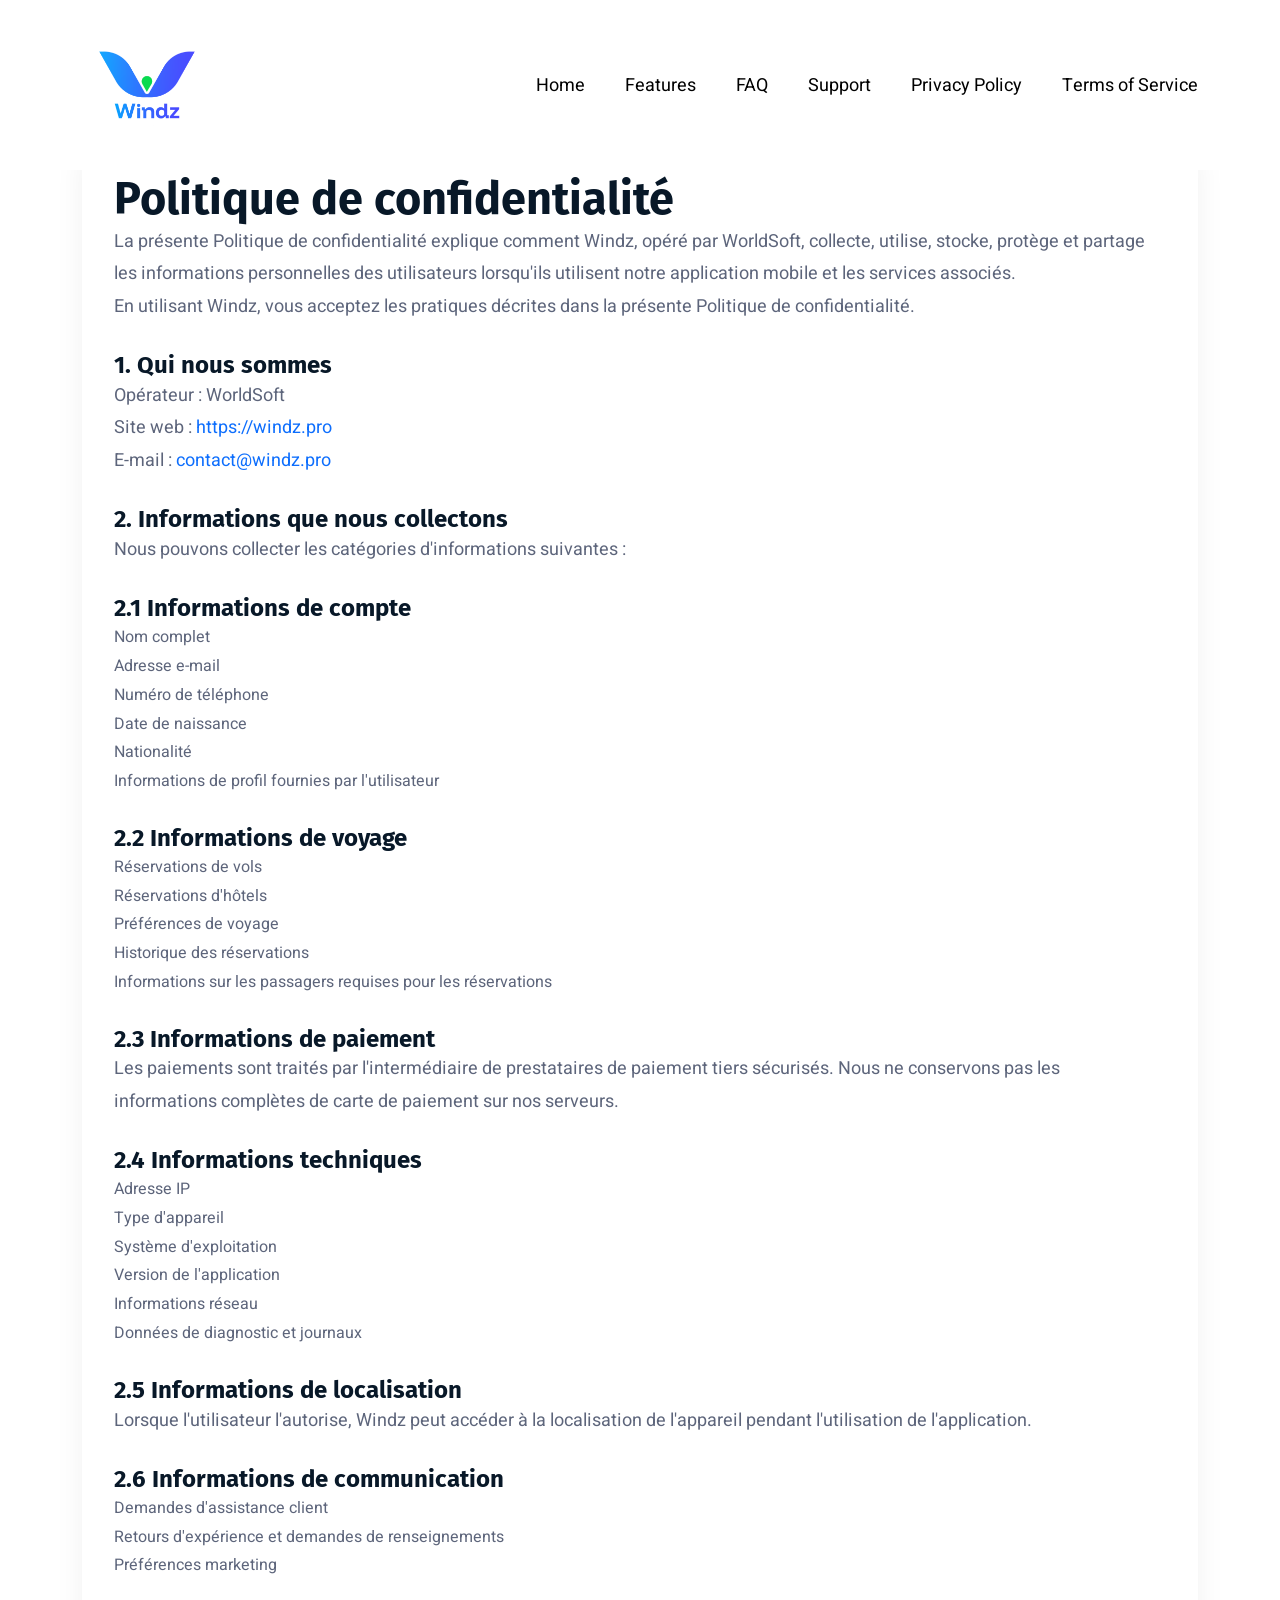
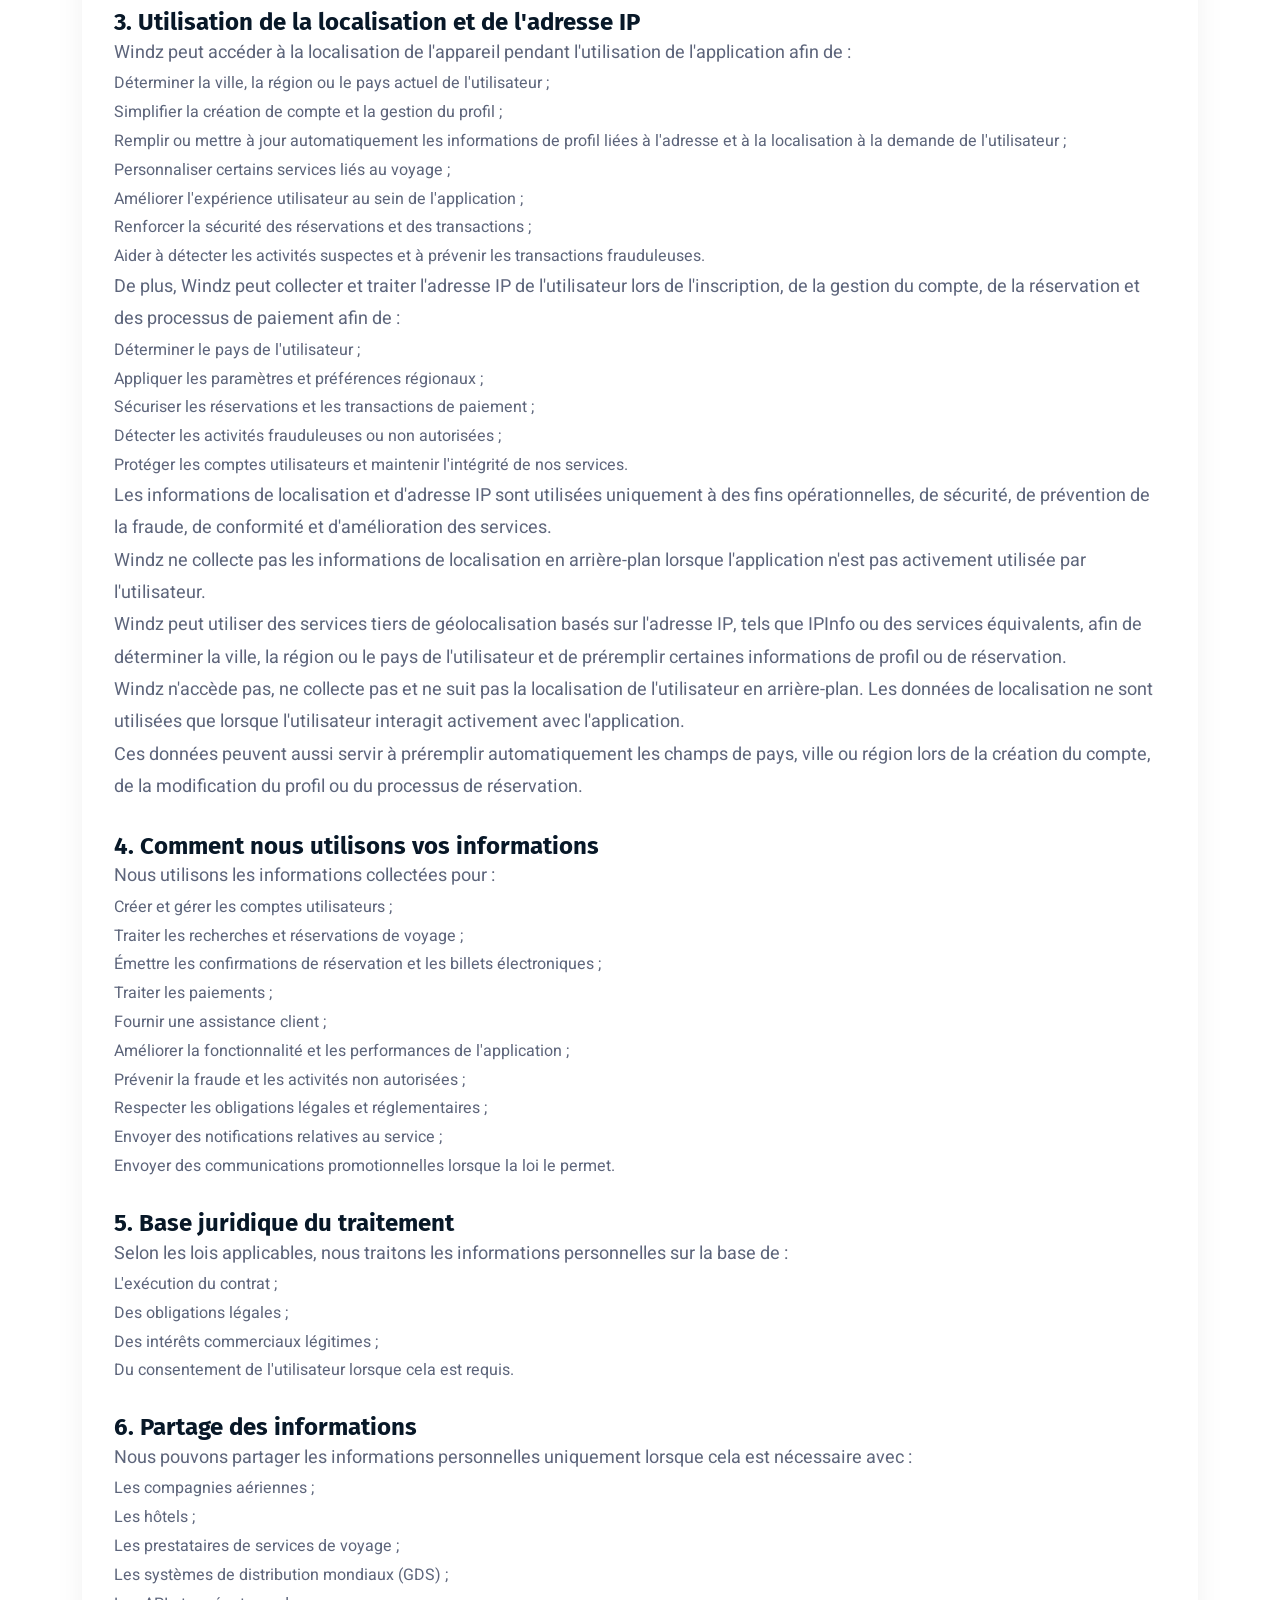
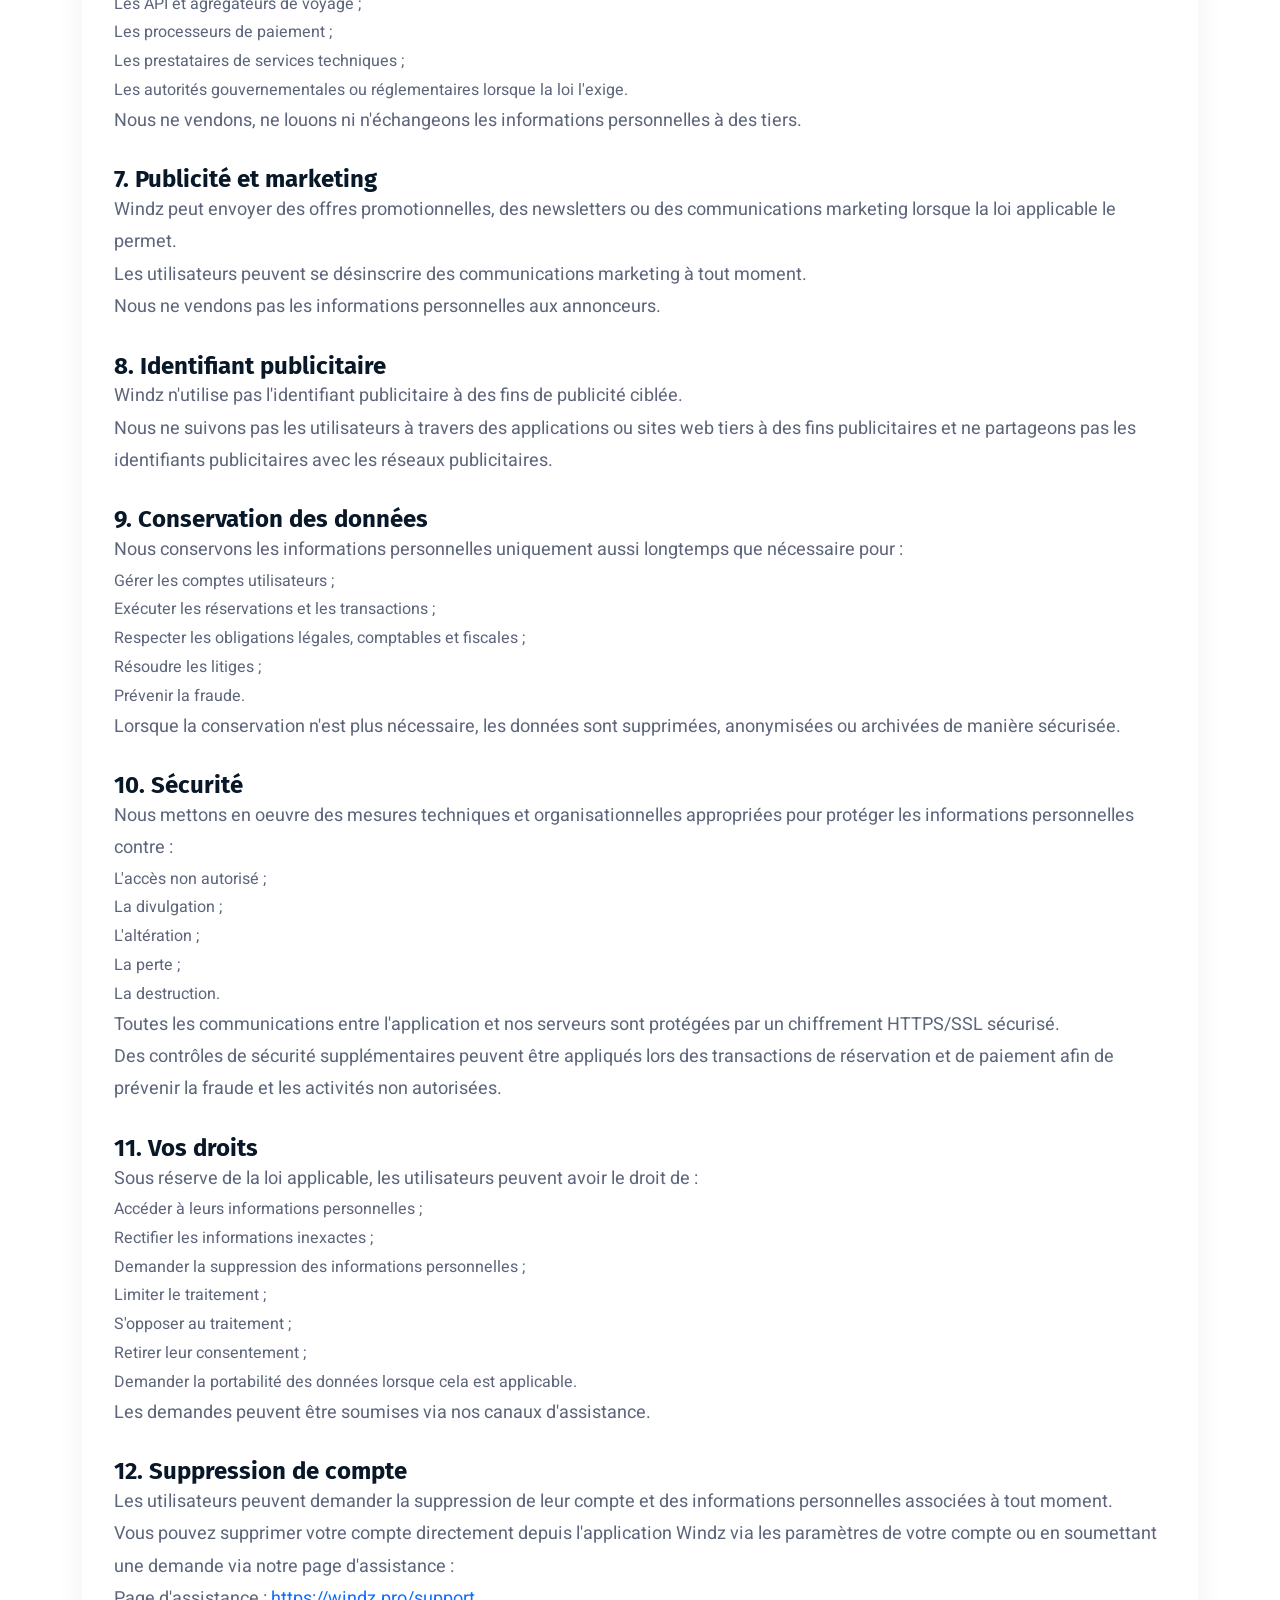
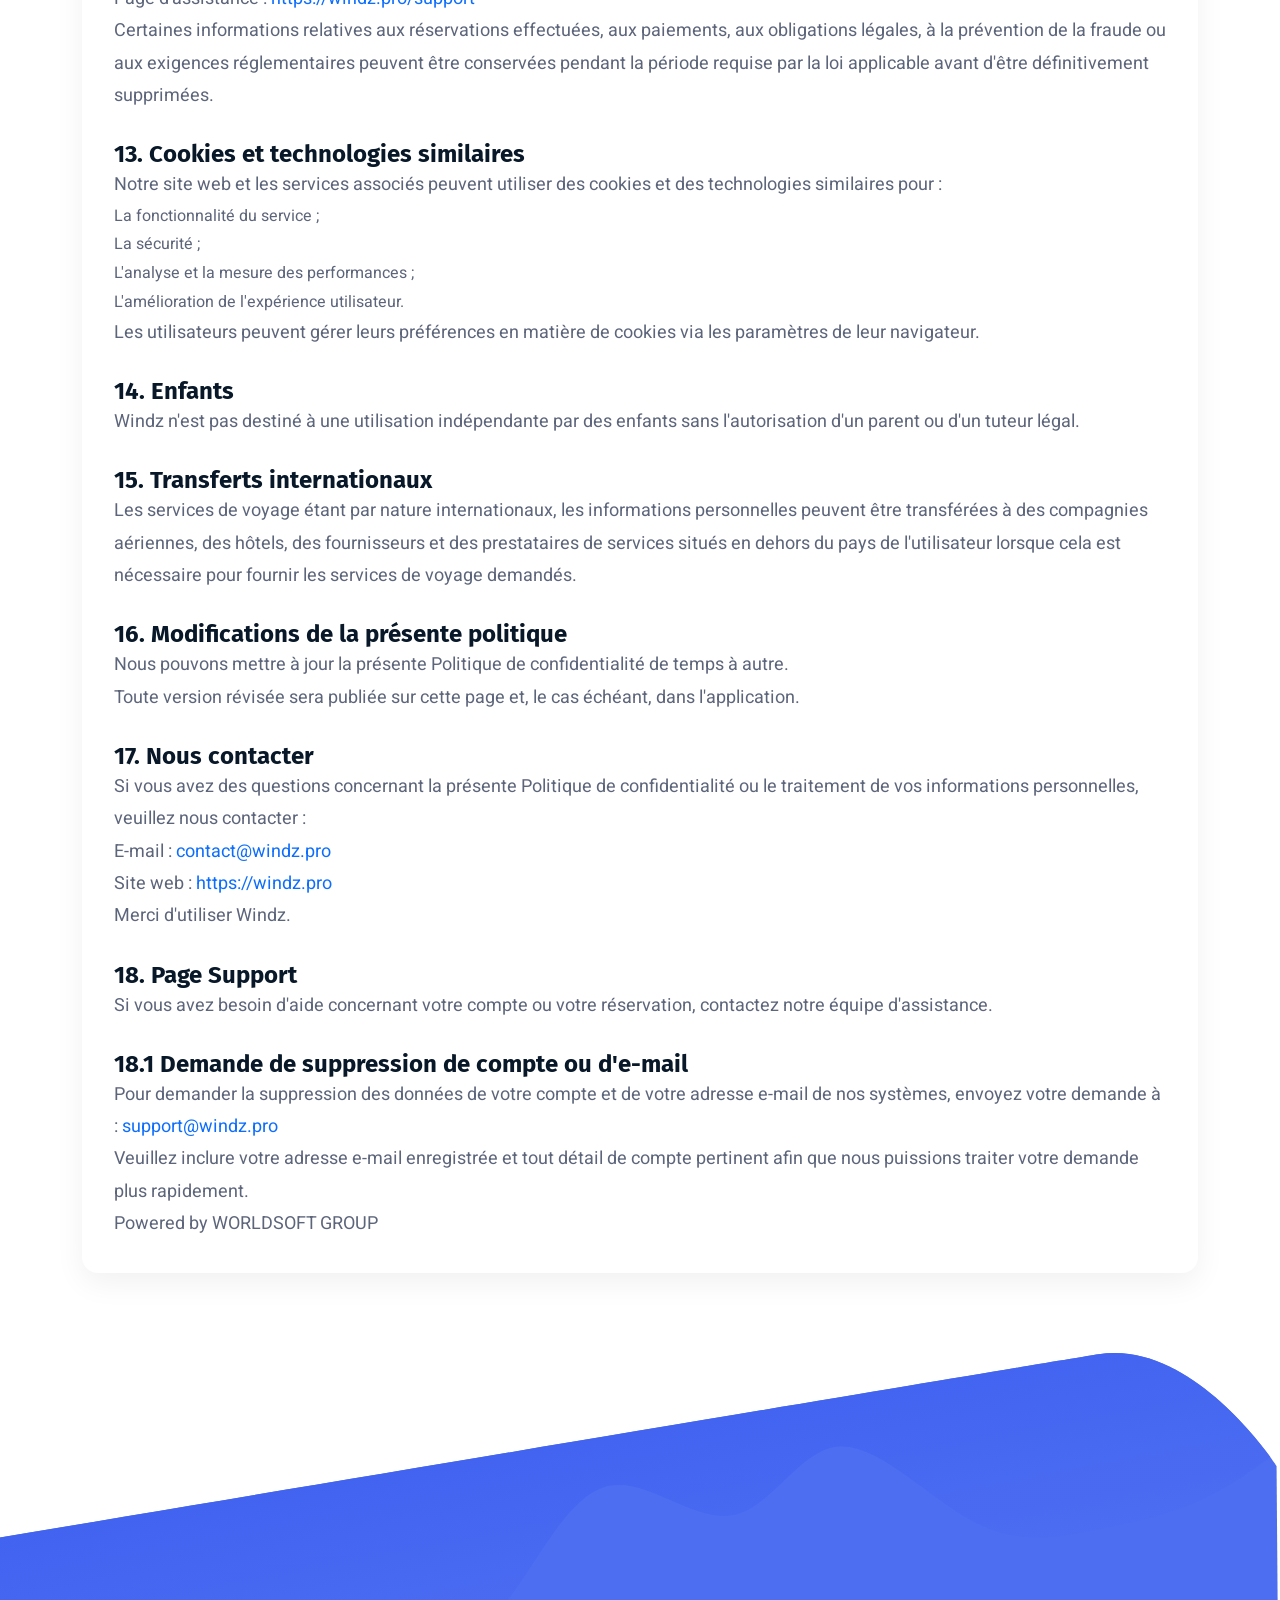
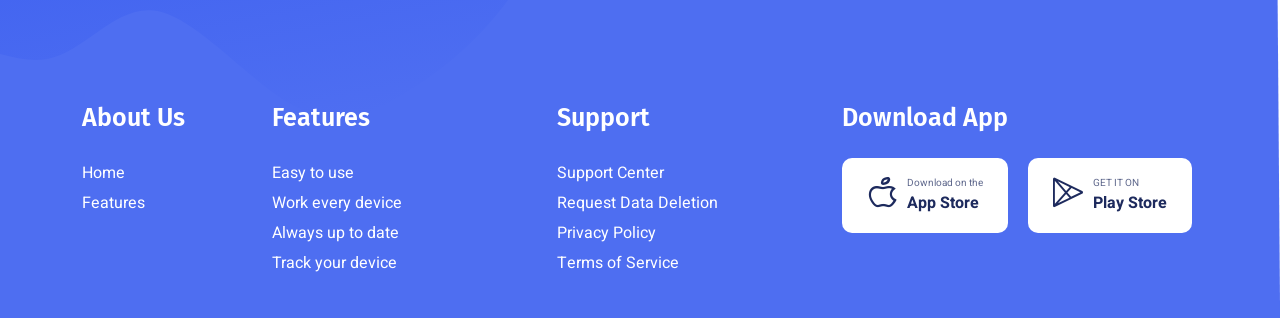
<file: privacy-policy.html>
﻿<!DOCTYPE html>
<html class="no-js" lang="en">
<head>
    <meta charset="utf-8" />
    <meta http-equiv="x-ua-compatible" content="ie=edge" />
    <title>Windz | Politique de confidentialité</title>
    <meta name="description" content="Politique de confidentialité Windz" />
    <meta name="viewport" content="width=device-width, initial-scale=1" />
    <link rel="shortcut icon" type="image/x-icon"
        href="assets/img/favicon.svg" />
    <link rel="stylesheet" href="assets/css/bootstrap-5.0.0-beta2.min.css" />
    <link rel="stylesheet" href="assets/css/LineIcons.2.0.css" />
    <link rel="stylesheet" href="assets/css/tiny-slider.css" />
    <link rel="stylesheet" href="assets/css/animate.css" />
    <link rel="stylesheet" href="assets/css/main.css" />
    <style>
        .policy-section {
            padding: 140px 0 80px;
        }
        .policy-card {
            background: #fff;
            border-radius: 16px;
            box-shadow: 0 10px 30px rgba(0, 0, 0, 0.06);
            padding: 32px;
        }
        .policy-card h1,
        .policy-card h2 {
            color: #081828;
        }
        .policy-card h2 {
            margin-top: 28px;
            font-size: 24px;
        }
        .policy-card p,
        .policy-card li {
            color: #5d657b;
            line-height: 1.8;
        }
    </style>
</head>
<body>
    <header class="header">
        <div class="navbar-area">
            <div class="container">
                <div class="row align-items-center">
                    <div class="col-lg-12">
                        <nav class="navbar navbar-expand-lg">
                            <a class="navbar-brand" href="index.html">
                                <img src="assets/img/logo.png" alt="Logo" />
                            </a>
                            <button class="navbar-toggler" type="button"
                                data-bs-toggle="collapse"
                                data-bs-target="#navbarSupportedContent"
                                aria-controls="navbarSupportedContent"
                                aria-expanded="false"
                                aria-label="Toggle navigation">
                                <span class="toggler-icon"></span>
                                <span class="toggler-icon"></span>
                                <span class="toggler-icon"></span>
                            </button>
                            <div class="collapse navbar-collapse sub-menu-bar"
                                id="navbarSupportedContent">
                                <ul id="nav" class="navbar-nav ms-auto">
                                    <li class="nav-item"><a
                                            href="index.html#home">Home</a></li>
                                    <li class="nav-item"><a
                                            href="index.html#feature">Features</a>
                                    </li>
                                    <li class="nav-item"><a
                                            href="index.html#faq">FAQ</a></li>
                                    <li class="nav-item"><a
                                            href="support.html">Support</a></li>
                                    <li class="nav-item"><a
                                            href="privacy-policy.html">Privacy
                                            Policy</a></li>
                                    <li class="nav-item"><a
                                            href="terms-and-condition.html">Terms
                                            of Service</a></li>
                                </ul>
                            </div>
                        </nav>
                    </div>
                </div>
            </div>
        </div>
    </header>
    <section class="policy-section">
        <div class="container">
            <div class="policy-card">
                <h1>Politique de confidentialité</h1>
                <p>La présente Politique de confidentialité explique comment
                    Windz, opéré par WorldSoft, collecte, utilise, stocke,
                    protège et partage les informations personnelles des
                    utilisateurs lorsqu'ils utilisent notre application mobile
                    et les services associés.</p>
                <p>En utilisant Windz, vous acceptez les pratiques décrites
                    dans la présente Politique de confidentialité.</p>

                <h2>1. Qui nous sommes</h2>
                <p>Opérateur : WorldSoft<br />Site web :
                    <a href="https://windz.pro">https://windz.pro</a><br />
                    E-mail :
                    <a href="mailto:contact@windz.pro">contact@windz.pro</a>
                </p>

                <h2>2. Informations que nous collectons</h2>
                <p>Nous pouvons collecter les catégories d'informations
                    suivantes :</p>

                <h2>2.1 Informations de compte</h2>
                <ul>
                    <li>Nom complet</li>
                    <li>Adresse e-mail</li>
                    <li>Numéro de téléphone</li>
                    <li>Date de naissance</li>
                    <li>Nationalité</li>
                    <li>Informations de profil fournies par l'utilisateur</li>
                </ul>

                <h2>2.2 Informations de voyage</h2>
                <ul>
                    <li>Réservations de vols</li>
                    <li>Réservations d'hôtels</li>
                    <li>Préférences de voyage</li>
                    <li>Historique des réservations</li>
                    <li>Informations sur les passagers requises pour les
                        réservations</li>
                </ul>

                <h2>2.3 Informations de paiement</h2>
                <p>Les paiements sont traités par l'intermédiaire de
                    prestataires de paiement tiers sécurisés. Nous ne conservons
                    pas les informations complètes de carte de paiement sur nos
                    serveurs.</p>

                <h2>2.4 Informations techniques</h2>
                <ul>
                    <li>Adresse IP</li>
                    <li>Type d'appareil</li>
                    <li>Système d'exploitation</li>
                    <li>Version de l'application</li>
                    <li>Informations réseau</li>
                    <li>Données de diagnostic et journaux</li>
                </ul>

                <h2>2.5 Informations de localisation</h2>
                <p>Lorsque l'utilisateur l'autorise, Windz peut accéder à la
                    localisation de l'appareil pendant l'utilisation de
                    l'application.</p>

                <h2>2.6 Informations de communication</h2>
                <ul>
                    <li>Demandes d'assistance client</li>
                    <li>Retours d'expérience et demandes de renseignements</li>
                    <li>Préférences marketing</li>
                </ul>

                <h2>3. Utilisation de la localisation et de l'adresse IP</h2>
                <p>Windz peut accéder à la localisation de l'appareil pendant
                    l'utilisation de l'application afin de :</p>
                <ul>
                    <li>Déterminer la ville, la région ou le pays actuel de
                        l'utilisateur ;</li>
                    <li>Simplifier la création de compte et la gestion du
                        profil ;</li>
                    <li>Remplir ou mettre à jour automatiquement les
                        informations de profil liées à l'adresse et à la
                        localisation à la demande de l'utilisateur ;</li>
                    <li>Personnaliser certains services liés au voyage ;</li>
                    <li>Améliorer l'expérience utilisateur au sein de
                        l'application ;</li>
                    <li>Renforcer la sécurité des réservations et des
                        transactions ;</li>
                    <li>Aider à détecter les activités suspectes et à prévenir
                        les transactions frauduleuses.</li>
                </ul>
                <p>De plus, Windz peut collecter et traiter l'adresse IP de
                    l'utilisateur lors de l'inscription, de la gestion du compte,
                    de la réservation et des processus de paiement afin de :</p>
                <ul>
                    <li>Déterminer le pays de l'utilisateur ;</li>
                    <li>Appliquer les paramètres et préférences régionaux ;</li>
                    <li>Sécuriser les réservations et les transactions de
                        paiement ;</li>
                    <li>Détecter les activités frauduleuses ou non autorisées ;
                    </li>
                    <li>Protéger les comptes utilisateurs et maintenir
                        l'intégrité de nos services.</li>
                </ul>
                <p>Les informations de localisation et d'adresse IP sont
                    utilisées uniquement à des fins opérationnelles, de sécurité,
                    de prévention de la fraude, de conformité et d'amélioration
                    des services.</p>
                <p>Windz ne collecte pas les informations de localisation en
                    arrière-plan lorsque l'application n'est pas activement
                    utilisée par l'utilisateur.</p>
                <p>Windz peut utiliser des services tiers de géolocalisation
                    basés sur l'adresse IP, tels que IPInfo ou des services
                    équivalents, afin de déterminer la ville, la région ou le
                    pays de l'utilisateur et de préremplir certaines
                    informations de profil ou de réservation.</p>
                <p>Windz n'accède pas, ne collecte pas et ne suit pas la
                    localisation de l'utilisateur en arrière-plan. Les données de
                    localisation ne sont utilisées que lorsque l'utilisateur
                    interagit activement avec l'application.</p>
                <p>Ces données peuvent aussi servir à préremplir automatiquement
                    les champs de pays, ville ou région lors de la création du
                    compte, de la modification du profil ou du processus de
                    réservation.</p>

                <h2>4. Comment nous utilisons vos informations</h2>
                <p>Nous utilisons les informations collectées pour :</p>
                <ul>
                    <li>Créer et gérer les comptes utilisateurs ;</li>
                    <li>Traiter les recherches et réservations de voyage ;</li>
                    <li>Émettre les confirmations de réservation et les billets
                        électroniques ;</li>
                    <li>Traiter les paiements ;</li>
                    <li>Fournir une assistance client ;</li>
                    <li>Améliorer la fonctionnalité et les performances de
                        l'application ;</li>
                    <li>Prévenir la fraude et les activités non autorisées ;
                    </li>
                    <li>Respecter les obligations légales et réglementaires ;
                    </li>
                    <li>Envoyer des notifications relatives au service ;</li>
                    <li>Envoyer des communications promotionnelles lorsque la
                        loi le permet.</li>
                </ul>

                <h2>5. Base juridique du traitement</h2>
                <p>Selon les lois applicables, nous traitons les informations
                    personnelles sur la base de :</p>
                <ul>
                    <li>L'exécution du contrat ;</li>
                    <li>Des obligations légales ;</li>
                    <li>Des intérêts commerciaux légitimes ;</li>
                    <li>Du consentement de l'utilisateur lorsque cela est
                        requis.</li>
                </ul>

                <h2>6. Partage des informations</h2>
                <p>Nous pouvons partager les informations personnelles
                    uniquement lorsque cela est nécessaire avec :</p>
                <ul>
                    <li>Les compagnies aériennes ;</li>
                    <li>Les hôtels ;</li>
                    <li>Les prestataires de services de voyage ;</li>
                    <li>Les systèmes de distribution mondiaux (GDS) ;</li>
                    <li>Les API et agrégateurs de voyage ;</li>
                    <li>Les processeurs de paiement ;</li>
                    <li>Les prestataires de services techniques ;</li>
                    <li>Les autorités gouvernementales ou réglementaires
                        lorsque la loi l'exige.</li>
                </ul>
                <p>Nous ne vendons, ne louons ni n'échangeons les informations
                    personnelles à des tiers.</p>

                <h2>7. Publicité et marketing</h2>
                <p>Windz peut envoyer des offres promotionnelles, des
                    newsletters ou des communications marketing lorsque la loi
                    applicable le permet.</p>
                <p>Les utilisateurs peuvent se désinscrire des communications
                    marketing à tout moment.</p>
                <p>Nous ne vendons pas les informations personnelles aux
                    annonceurs.</p>

                <h2>8. Identifiant publicitaire</h2>
                <p>Windz n'utilise pas l'identifiant publicitaire à des fins
                    de publicité ciblée.</p>
                <p>Nous ne suivons pas les utilisateurs à travers des
                    applications ou sites web tiers à des fins publicitaires et
                    ne partageons pas les identifiants publicitaires avec les
                    réseaux publicitaires.</p>

                <h2>9. Conservation des données</h2>
                <p>Nous conservons les informations personnelles uniquement
                    aussi longtemps que nécessaire pour :</p>
                <ul>
                    <li>Gérer les comptes utilisateurs ;</li>
                    <li>Exécuter les réservations et les transactions ;</li>
                    <li>Respecter les obligations légales, comptables et
                        fiscales ;</li>
                    <li>Résoudre les litiges ;</li>
                    <li>Prévenir la fraude.</li>
                </ul>
                <p>Lorsque la conservation n'est plus nécessaire, les données
                    sont supprimées, anonymisées ou archivées de manière
                    sécurisée.</p>

                <h2>10. Sécurité</h2>
                <p>Nous mettons en oeuvre des mesures techniques et
                    organisationnelles appropriées pour protéger les informations
                    personnelles contre :</p>
                <ul>
                    <li>L'accès non autorisé ;</li>
                    <li>La divulgation ;</li>
                    <li>L'altération ;</li>
                    <li>La perte ;</li>
                    <li>La destruction.</li>
                </ul>
                <p>Toutes les communications entre l'application et nos serveurs
                    sont protégées par un chiffrement HTTPS/SSL sécurisé.</p>
                <p>Des contrôles de sécurité supplémentaires peuvent être
                    appliqués lors des transactions de réservation et de paiement
                    afin de prévenir la fraude et les activités non autorisées.
                </p>

                <h2>11. Vos droits</h2>
                <p>Sous réserve de la loi applicable, les utilisateurs peuvent
                    avoir le droit de :</p>
                <ul>
                    <li>Accéder à leurs informations personnelles ;</li>
                    <li>Rectifier les informations inexactes ;</li>
                    <li>Demander la suppression des informations personnelles ;
                    </li>
                    <li>Limiter le traitement ;</li>
                    <li>S'opposer au traitement ;</li>
                    <li>Retirer leur consentement ;</li>
                    <li>Demander la portabilité des données lorsque cela est
                        applicable.</li>
                </ul>
                <p>Les demandes peuvent être soumises via nos canaux
                    d'assistance.</p>

                <h2>12. Suppression de compte</h2>
                <p>Les utilisateurs peuvent demander la suppression de leur
                    compte et des informations personnelles associées à tout
                    moment.</p>
                <p>Vous pouvez supprimer votre compte directement depuis
                    l'application Windz via les paramètres de votre compte ou
                    en soumettant une demande via notre page d'assistance :</p>
                <p>Page d'assistance :
                    <a href="https://windz.pro/support">https://windz.pro/support</a>
                </p>
                <p>Certaines informations relatives aux réservations effectuées,
                    aux paiements, aux obligations légales, à la prévention de la
                    fraude ou aux exigences réglementaires peuvent être
                    conservées pendant la période requise par la loi applicable
                    avant d'être définitivement supprimées.</p>

                <h2>13. Cookies et technologies similaires</h2>
                <p>Notre site web et les services associés peuvent utiliser des
                    cookies et des technologies similaires pour :</p>
                <ul>
                    <li>La fonctionnalité du service ;</li>
                    <li>La sécurité ;</li>
                    <li>L'analyse et la mesure des performances ;</li>
                    <li>L'amélioration de l'expérience utilisateur.</li>
                </ul>
                <p>Les utilisateurs peuvent gérer leurs préférences en matière
                    de cookies via les paramètres de leur navigateur.</p>

                <h2>14. Enfants</h2>
                <p>Windz n'est pas destiné à une utilisation indépendante par
                    des enfants sans l'autorisation d'un parent ou d'un tuteur
                    légal.</p>

                <h2>15. Transferts internationaux</h2>
                <p>Les services de voyage étant par nature internationaux, les
                    informations personnelles peuvent être transférées à des
                    compagnies aériennes, des hôtels, des fournisseurs et des
                    prestataires de services situés en dehors du pays de
                    l'utilisateur lorsque cela est nécessaire pour fournir les
                    services de voyage demandés.</p>

                <h2>16. Modifications de la présente politique</h2>
                <p>Nous pouvons mettre à jour la présente Politique de
                    confidentialité de temps à autre.</p>
                <p>Toute version révisée sera publiée sur cette page et, le cas
                    échéant, dans l'application.</p>

                <h2>17. Nous contacter</h2>
                <p>Si vous avez des questions concernant la présente Politique
                    de confidentialité ou le traitement de vos informations
                    personnelles, veuillez nous contacter :</p>
                <p>E-mail :
                    <a href="mailto:contact@windz.pro">contact@windz.pro</a><br />
                    Site web :
                    <a href="https://windz.pro">https://windz.pro</a>
                </p>
                <p>Merci d'utiliser Windz.</p>

                <h2>18. Page Support</h2>
                <p>Si vous avez besoin d'aide concernant votre compte ou votre
                    réservation, contactez notre équipe d'assistance.</p>

                <h2>18.1 Demande de suppression de compte ou d'e-mail</h2>
                <p>Pour demander la suppression des données de votre compte et
                    de votre adresse e-mail de nos systèmes, envoyez votre
                    demande à :
                    <a href="mailto:support@windz.pro">support@windz.pro</a>
                </p>
                <p>Veuillez inclure votre adresse e-mail enregistrée et tout
                    détail de compte pertinent afin que nous puissions traiter
                    votre demande plus rapidement.</p>
                <p>Powered by WORLDSOFT GROUP</p>
            </div>
        </div>
    </section>
    <footer id="footer" class="footer">
        <div class="container">
            <div class="widget-wrapper">
                <div class="row">
                    <div class="col-xl-2 col-md-6">
                        <div class="footer-widget">
                            <h3>About Us</h3>
                            <ul class="links">
                                <li><a href="index.html#home">Home</a></li>
                                <li><a href="index.html#feature">Features</a>
                                </li>
                            </ul>
                        </div>
                    </div>
                    <div class="col-xl-3 col-md-6">
                        <div class="footer-widget">
                            <h3>Features</h3>
                            <ul class="links">
                                <li><a href="javascript:void(0)">Easy to use</a>
                                </li>
                                <li><a href="javascript:void(0)">Work every
                                        device</a></li>
                                <li><a href="javascript:void(0)">Always up to
                                        date</a></li>
                                <li><a href="javascript:void(0)">Track your
                                        device</a></li>
                            </ul>
                        </div>
                    </div>
                    <div class="col-xl-3 col-md-6">
                        <div class="footer-widget">
                            <h3>Support</h3>
                            <ul class="links">
                                <li><a href="support.html">Support Center</a>
                                </li>
                                <li><a
                                        href="mailto:support@windz.pro?subject=Data%20Deletion%20Request">Request
                                        Data Deletion</a></li>
                                <li><a href="privacy-policy.html">Privacy
                                        Policy</a></li>
                                <li><a href="terms-and-condition.html">Terms of
                                        Service</a></li>
                            </ul>
                        </div>
                    </div>
                    <div class="col-xl-4 col-md-6">
                        <div class="footer-widget">
                            <h3>Download App</h3>
                            <ul class="download">
                                <li>
                                    <a href="javascript:void(0)">
                                        <span class="icon"><i
                                                class="lni lni-apple"></i></span>
                                        <span class="text">Download on the
                                            <b>App Store</b></span>
                                    </a>
                                </li>
                                <li>
                                    <a href="javascript:void(0)">
                                        <span class="icon"><i
                                                class="lni lni-play-store"></i></span>
                                        <span class="text">GET IT ON <b>Play
                                                Store</b></span>
                                    </a>
                                </li>
                            </ul>
                        </div>
                    </div>
                </div>
            </div>
        </div>
    </footer>
    <a href="#" class="scroll-top btn-hover">
        <i class="lni lni-chevron-up"></i>
    </a>
    <script src="assets/js/bootstrap-5.0.0-beta2.min.js"></script>
    <script src="assets/js/tiny-slider.js"></script>
    <script src="assets/js/wow.min.js"></script>
    <script src="assets/js/polifill.js"></script>
    <script src="assets/js/main.js"></script>
</body>
</html>
</file>
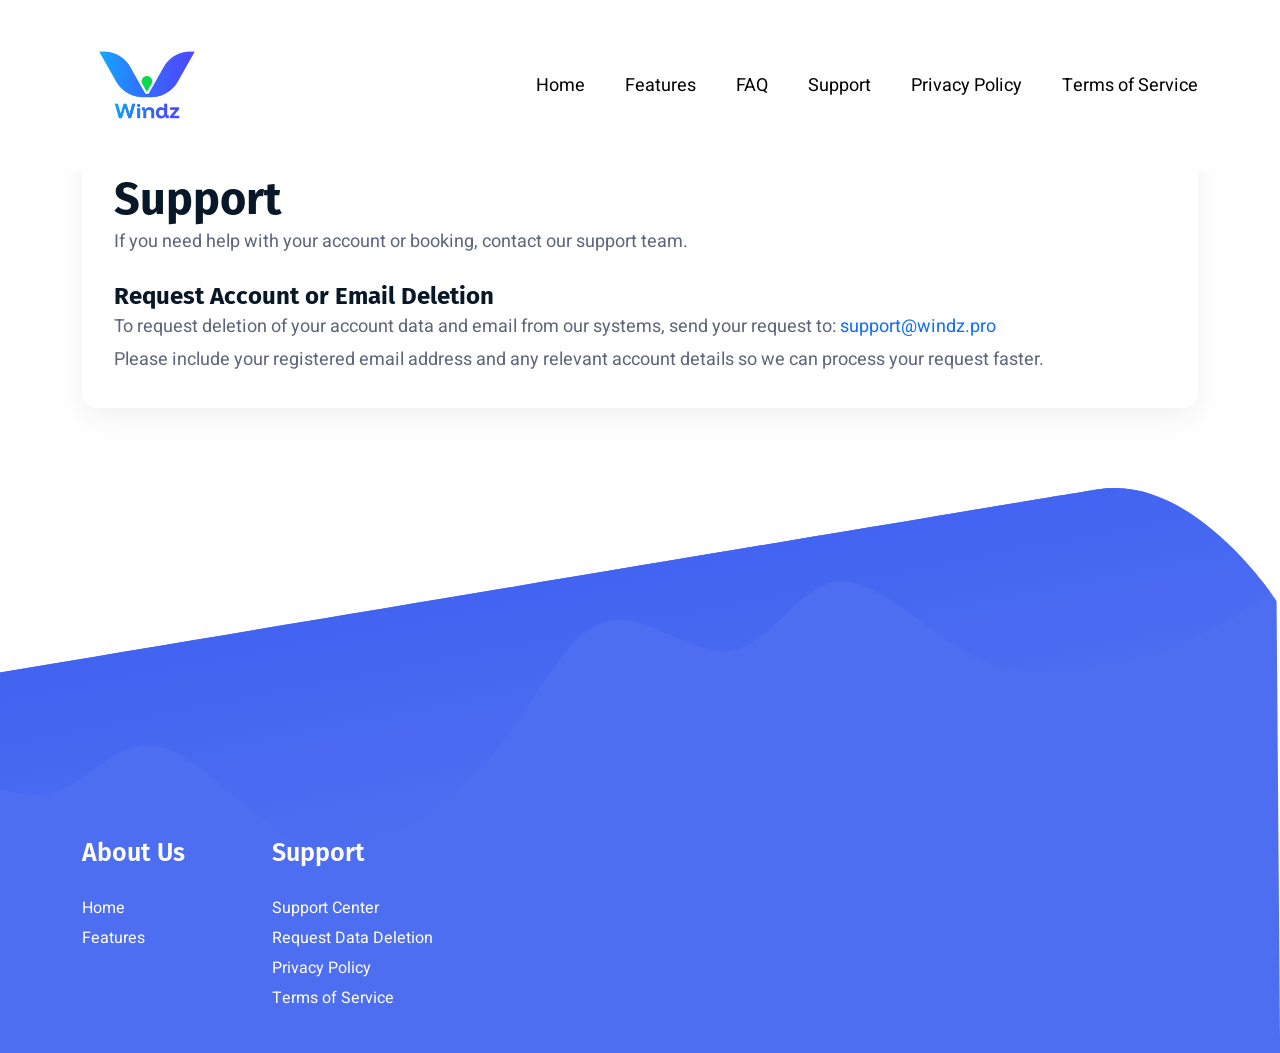
<file: support.html>
﻿<!DOCTYPE html>
<html class="no-js" lang="en">
  <head>
    <meta charset="utf-8" />
    <meta http-equiv="x-ua-compatible" content="ie=edge" />
    <title>Windz | Support</title>
    <meta name="description" content="Windz Support and Data Deletion Request" />
    <meta name="viewport" content="width=device-width, initial-scale=1" />
    <link rel="shortcut icon" type="image/x-icon" href="assets/img/favicon.svg" />
    <link rel="stylesheet" href="assets/css/bootstrap-5.0.0-beta2.min.css" />
    <link rel="stylesheet" href="assets/css/LineIcons.2.0.css" />
    <link rel="stylesheet" href="assets/css/tiny-slider.css" />
    <link rel="stylesheet" href="assets/css/animate.css" />
    <link rel="stylesheet" href="assets/css/main.css" />
    <style>
      .support-section { padding: 140px 0 80px; }
      .support-card {
        background: #fff;
        border-radius: 16px;
        box-shadow: 0 10px 30px rgba(0, 0, 0, 0.06);
        padding: 32px;
      }
      .support-card h1, .support-card h2 { color: #081828; }
      .support-card h2 { margin-top: 24px; font-size: 24px; }
      .support-card p, .support-card li { color: #5d657b; line-height: 1.8; }
    </style>
  </head>
  <body>
    <header class="header">
      <div class="navbar-area">
        <div class="container">
          <div class="row align-items-center">
            <div class="col-lg-12">
              <nav class="navbar navbar-expand-lg">
                <a class="navbar-brand" href="index.html">
                  <img src="assets/img/logo.png" alt="Logo" />
                </a>
                <button class="navbar-toggler" type="button" data-bs-toggle="collapse" data-bs-target="#navbarSupportedContent" aria-controls="navbarSupportedContent" aria-expanded="false" aria-label="Toggle navigation">
                  <span class="toggler-icon"></span>
                  <span class="toggler-icon"></span>
                  <span class="toggler-icon"></span>
                </button>
                <div class="collapse navbar-collapse sub-menu-bar" id="navbarSupportedContent">
                  <ul id="nav" class="navbar-nav ms-auto">
                    <li class="nav-item"><a href="index.html#home">Home</a></li>
                    <li class="nav-item"><a href="index.html#feature">Features</a></li>
                    <li class="nav-item"><a href="index.html#faq">FAQ</a></li>
                    <li class="nav-item"><a href="support.html">Support</a></li>
                    <li class="nav-item"><a href="privacy-policy.html">Privacy Policy</a></li>
                    <li class="nav-item"><a href="terms-and-condition.html">Terms of Service</a></li>
                  </ul>
                </div>
              </nav>
            </div>
          </div>
        </div>
      </div>
    </header>

    <section class="support-section">
      <div class="container">
        <div class="support-card">
          <h1>Support</h1>
          <p>If you need help with your account or booking, contact our support team.</p>

          <h2>Request Account or Email Deletion</h2>
          <p>
            To request deletion of your account data and email from our systems, send your request to:
            <a href="mailto:support@windz.pro?subject=Data%20Deletion%20Request">support@windz.pro</a>
          </p>
          <p>Please include your registered email address and any relevant account details so we can process your request faster.</p>
        </div>
      </div>
    </section>

    <footer id="footer" class="footer">
      <div class="container">
        <div class="widget-wrapper">
          <div class="row">
            <div class="col-xl-2 col-md-6">
              <div class="footer-widget">
                <h3>About Us</h3>
                <ul class="links">
                  <li><a href="index.html#home">Home</a></li>
                  <li><a href="index.html#feature">Features</a></li>
                </ul>
              </div>
            </div>
            <div class="col-xl-3 col-md-6">
              <div class="footer-widget">
                <h3>Support</h3>
                <ul class="links">
                  <li><a href="support.html">Support Center</a></li>
                  <li><a href="mailto:support@windz.pro?subject=Data%20Deletion%20Request">Request Data Deletion</a></li>
                  <li><a href="privacy-policy.html">Privacy Policy</a></li>
                  <li><a href="terms-and-condition.html">Terms of Service</a></li>
                </ul>
              </div>
            </div>
          </div>
        </div>
      </div>
    </footer>

    <a href="#" class="scroll-top btn-hover">
      <i class="lni lni-chevron-up"></i>
    </a>

    <script src="assets/js/bootstrap-5.0.0-beta2.min.js"></script>
    <script src="assets/js/tiny-slider.js"></script>
    <script src="assets/js/wow.min.js"></script>
    <script src="assets/js/polifill.js"></script>
    <script src="assets/js/main.js"></script>
  </body>
</html>
</file>
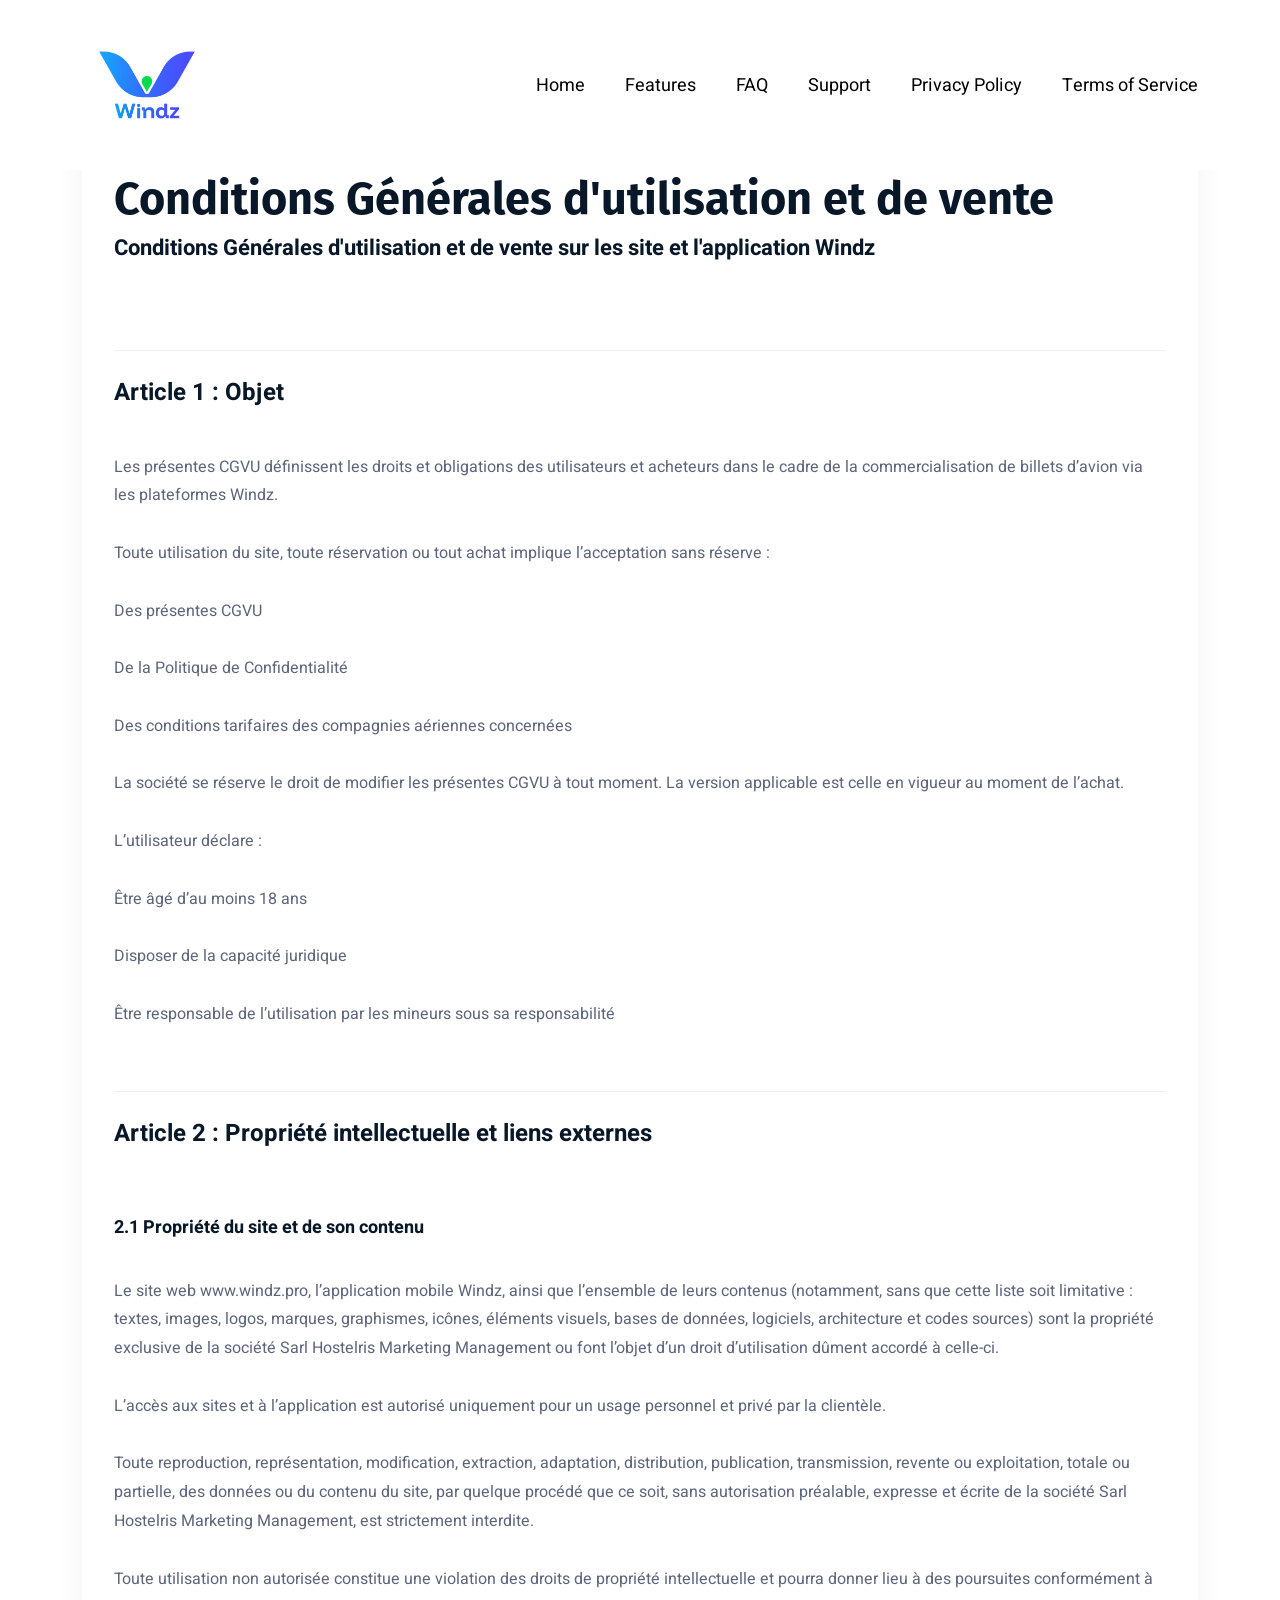
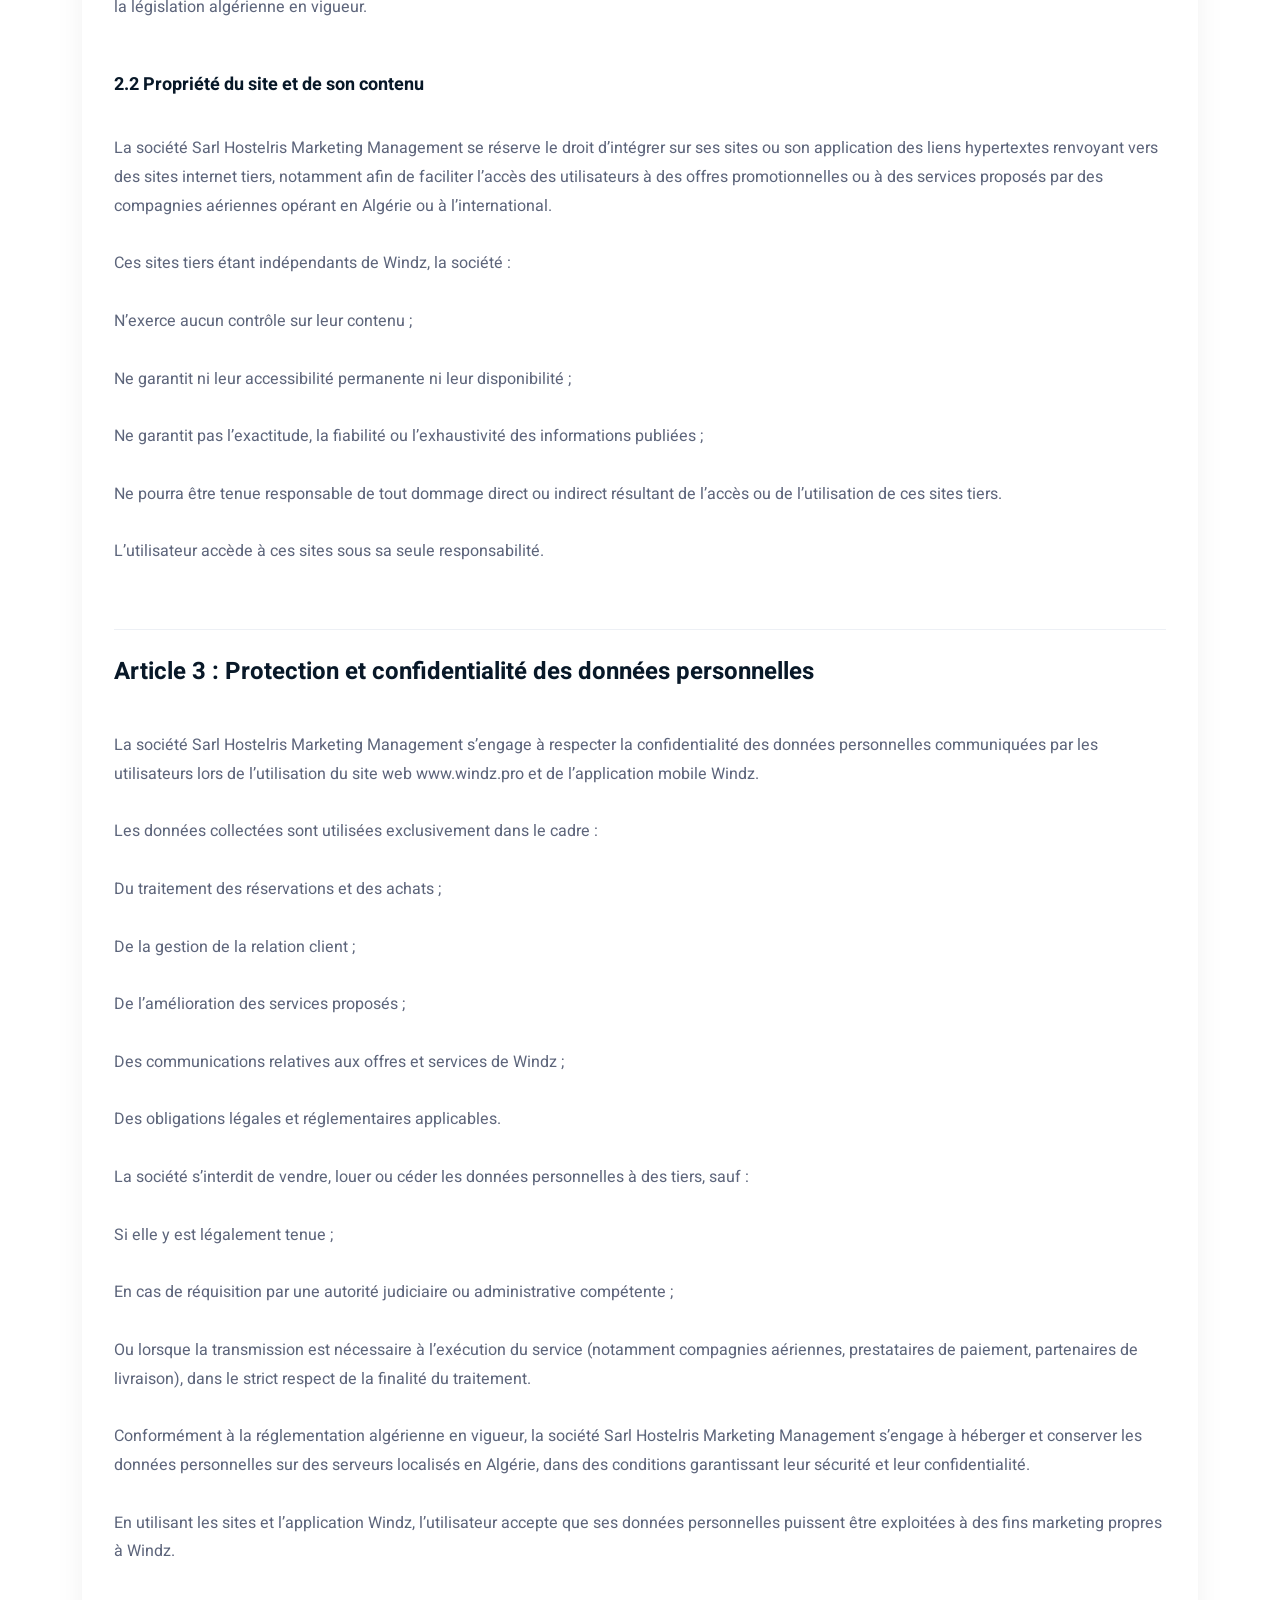
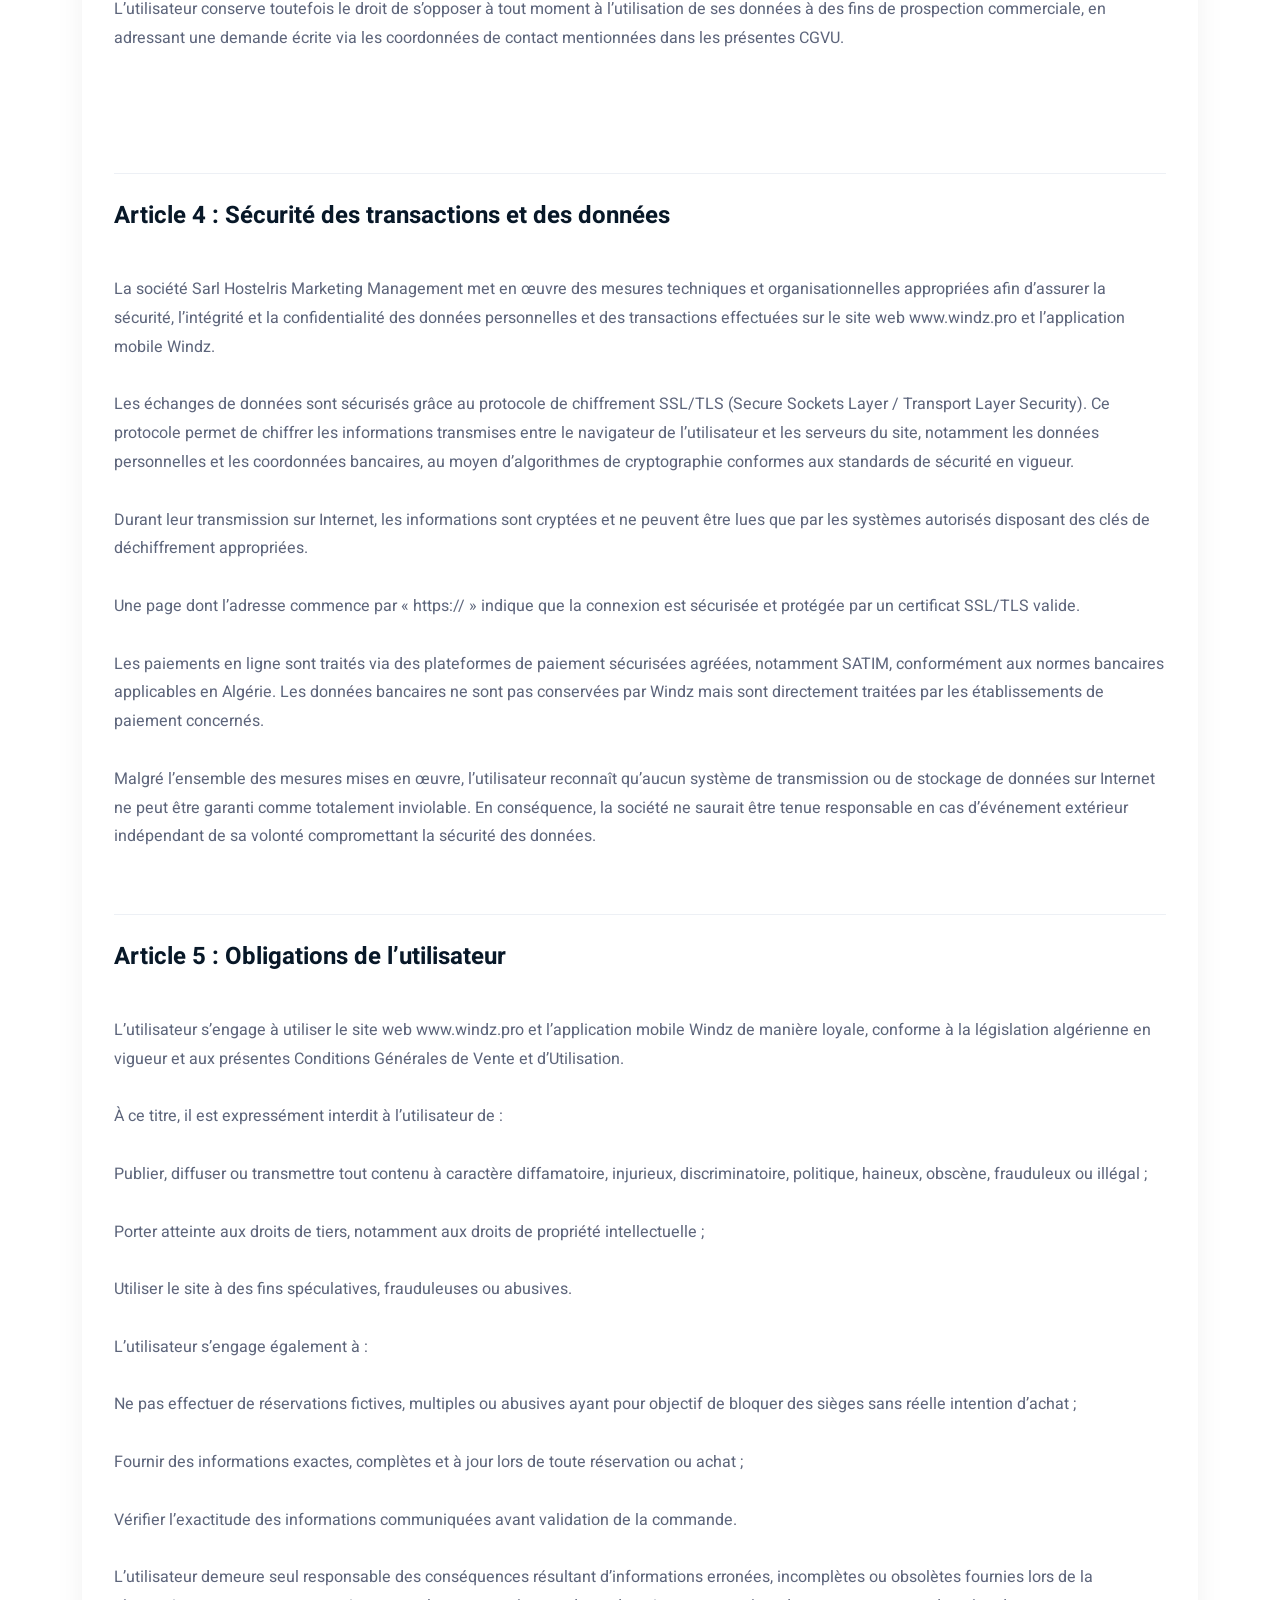
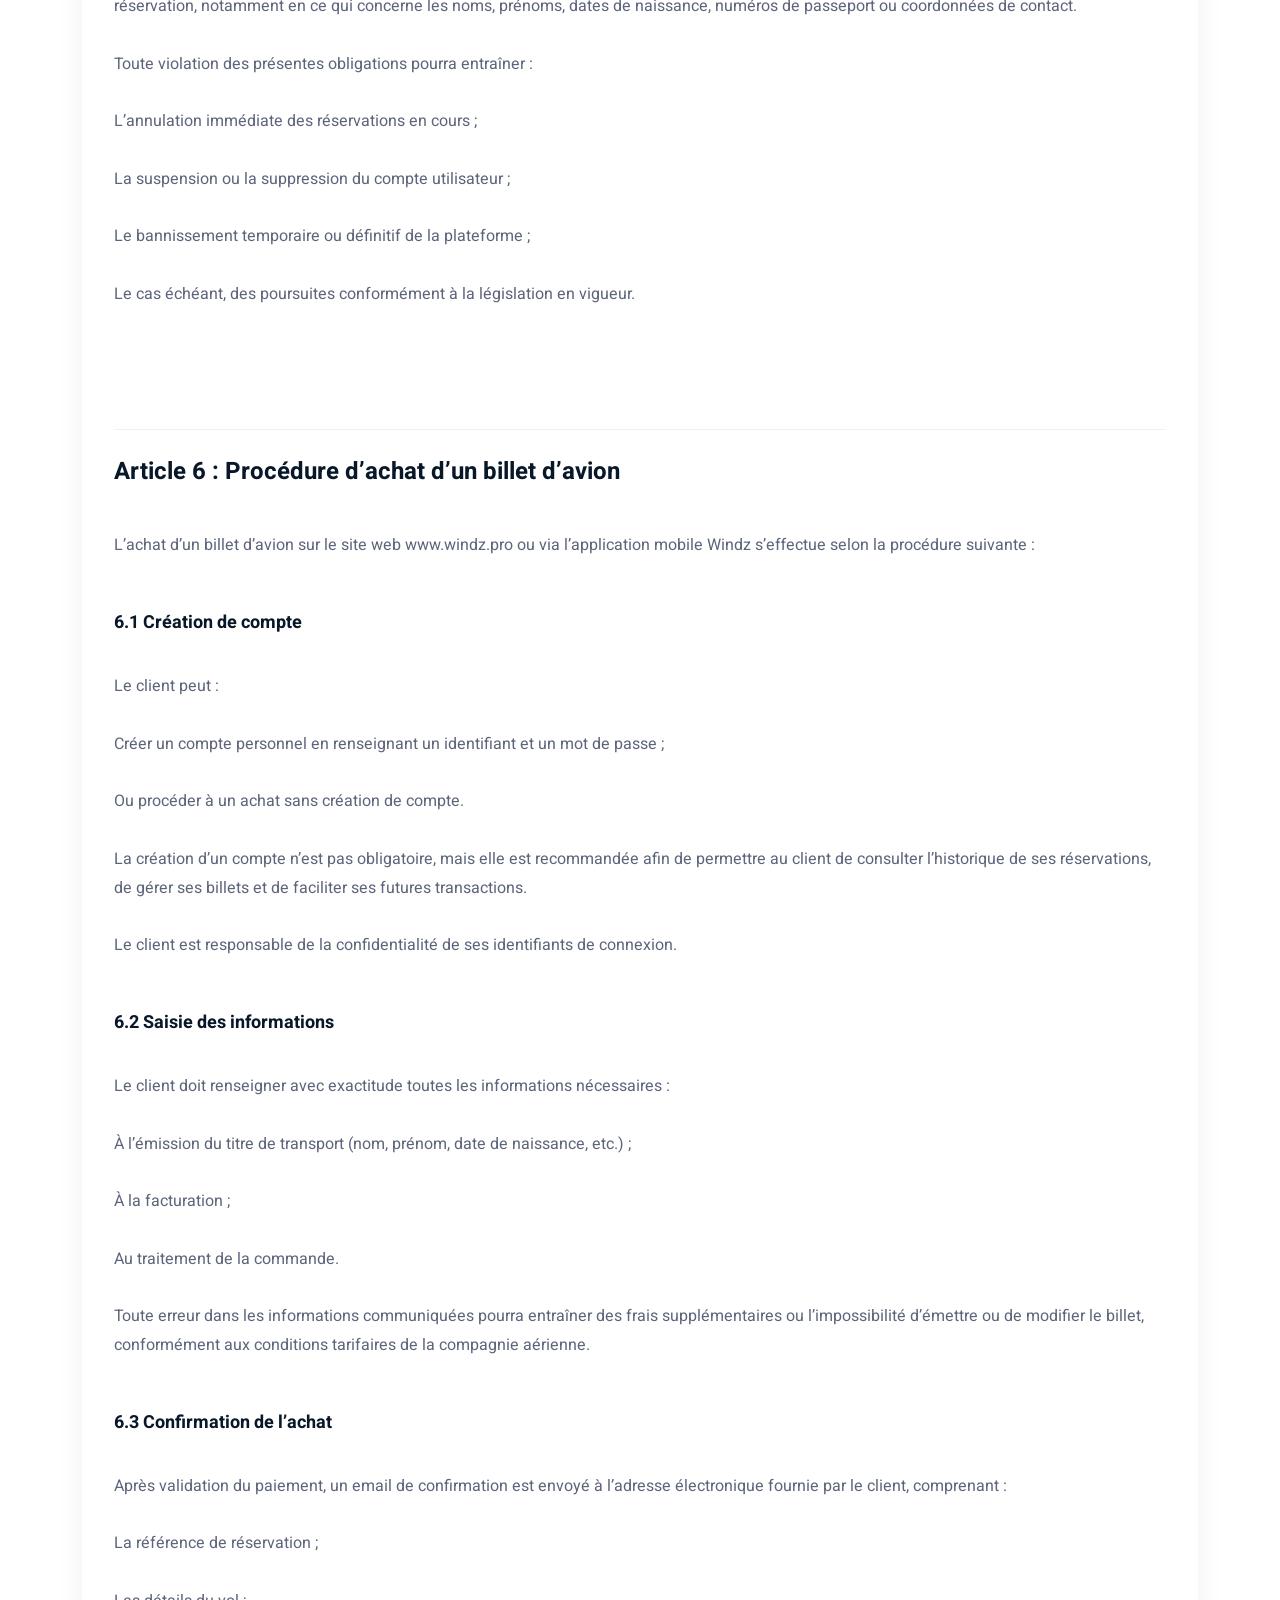
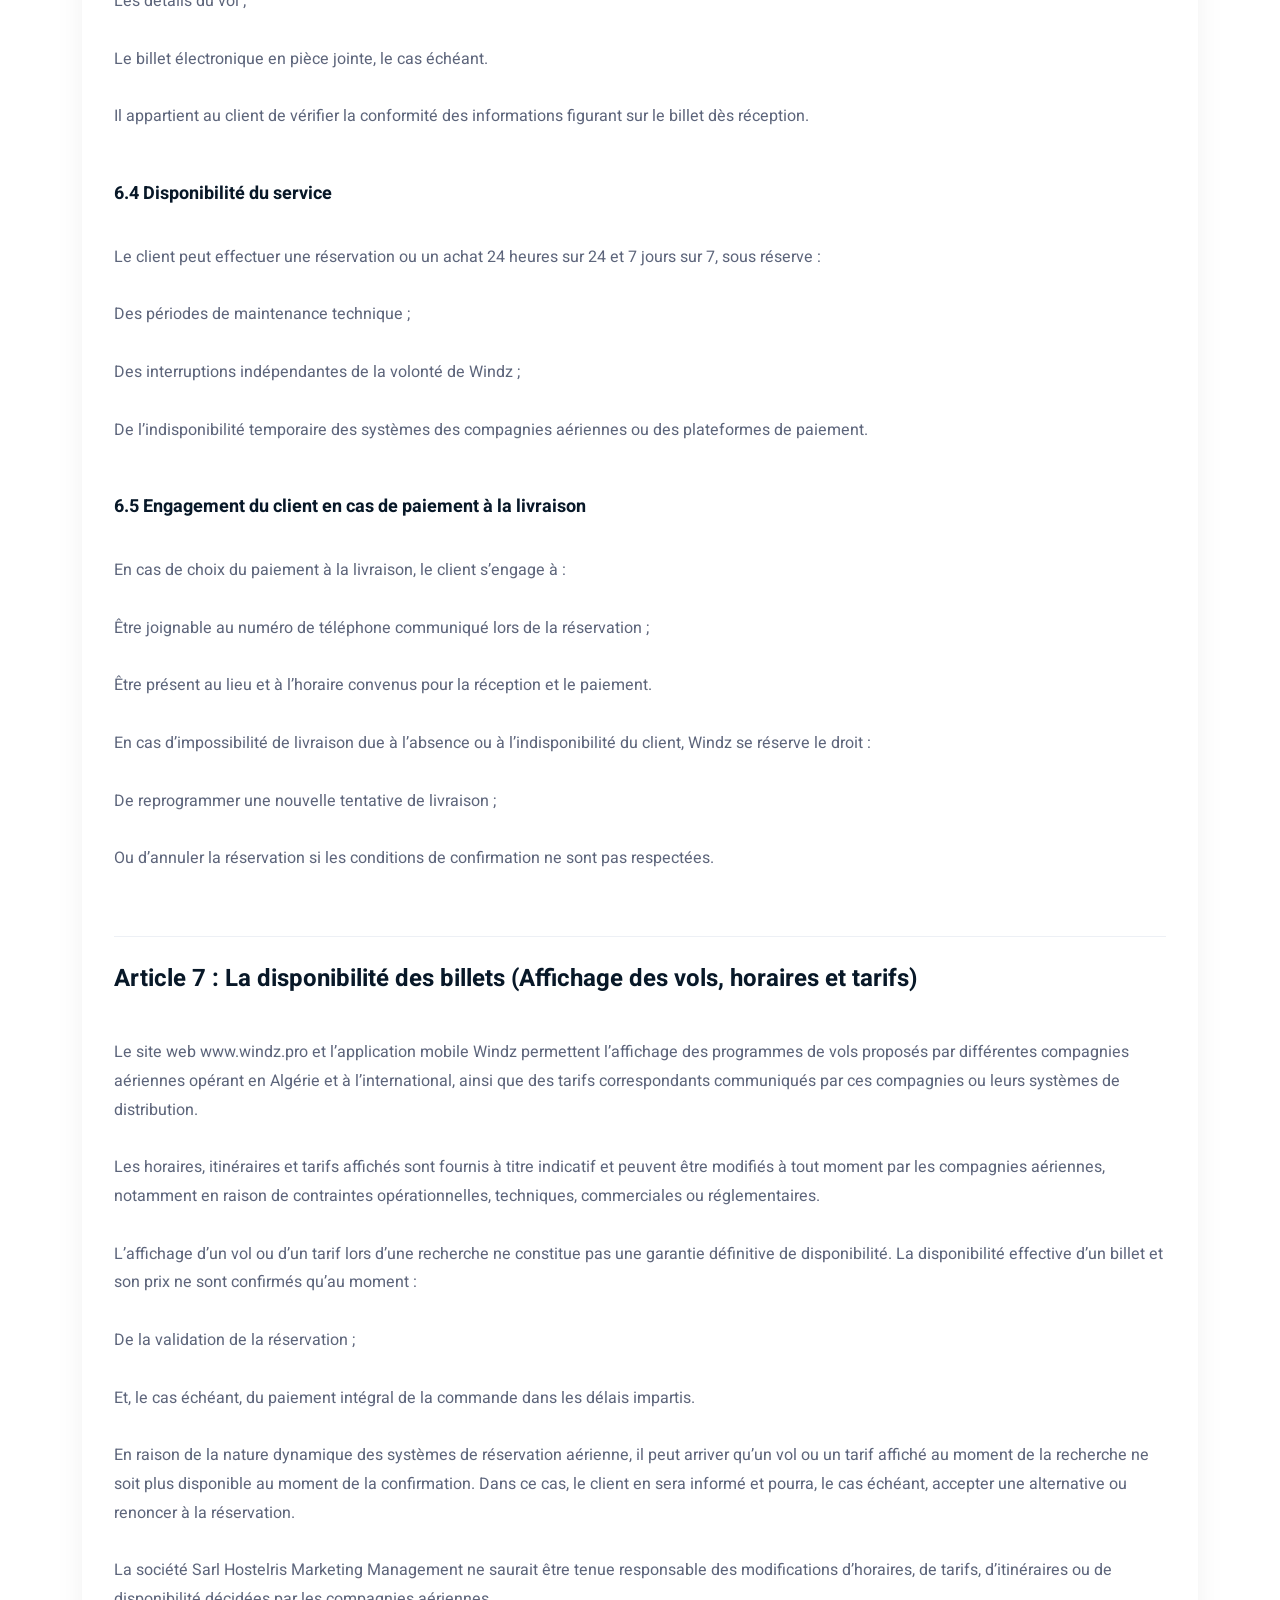
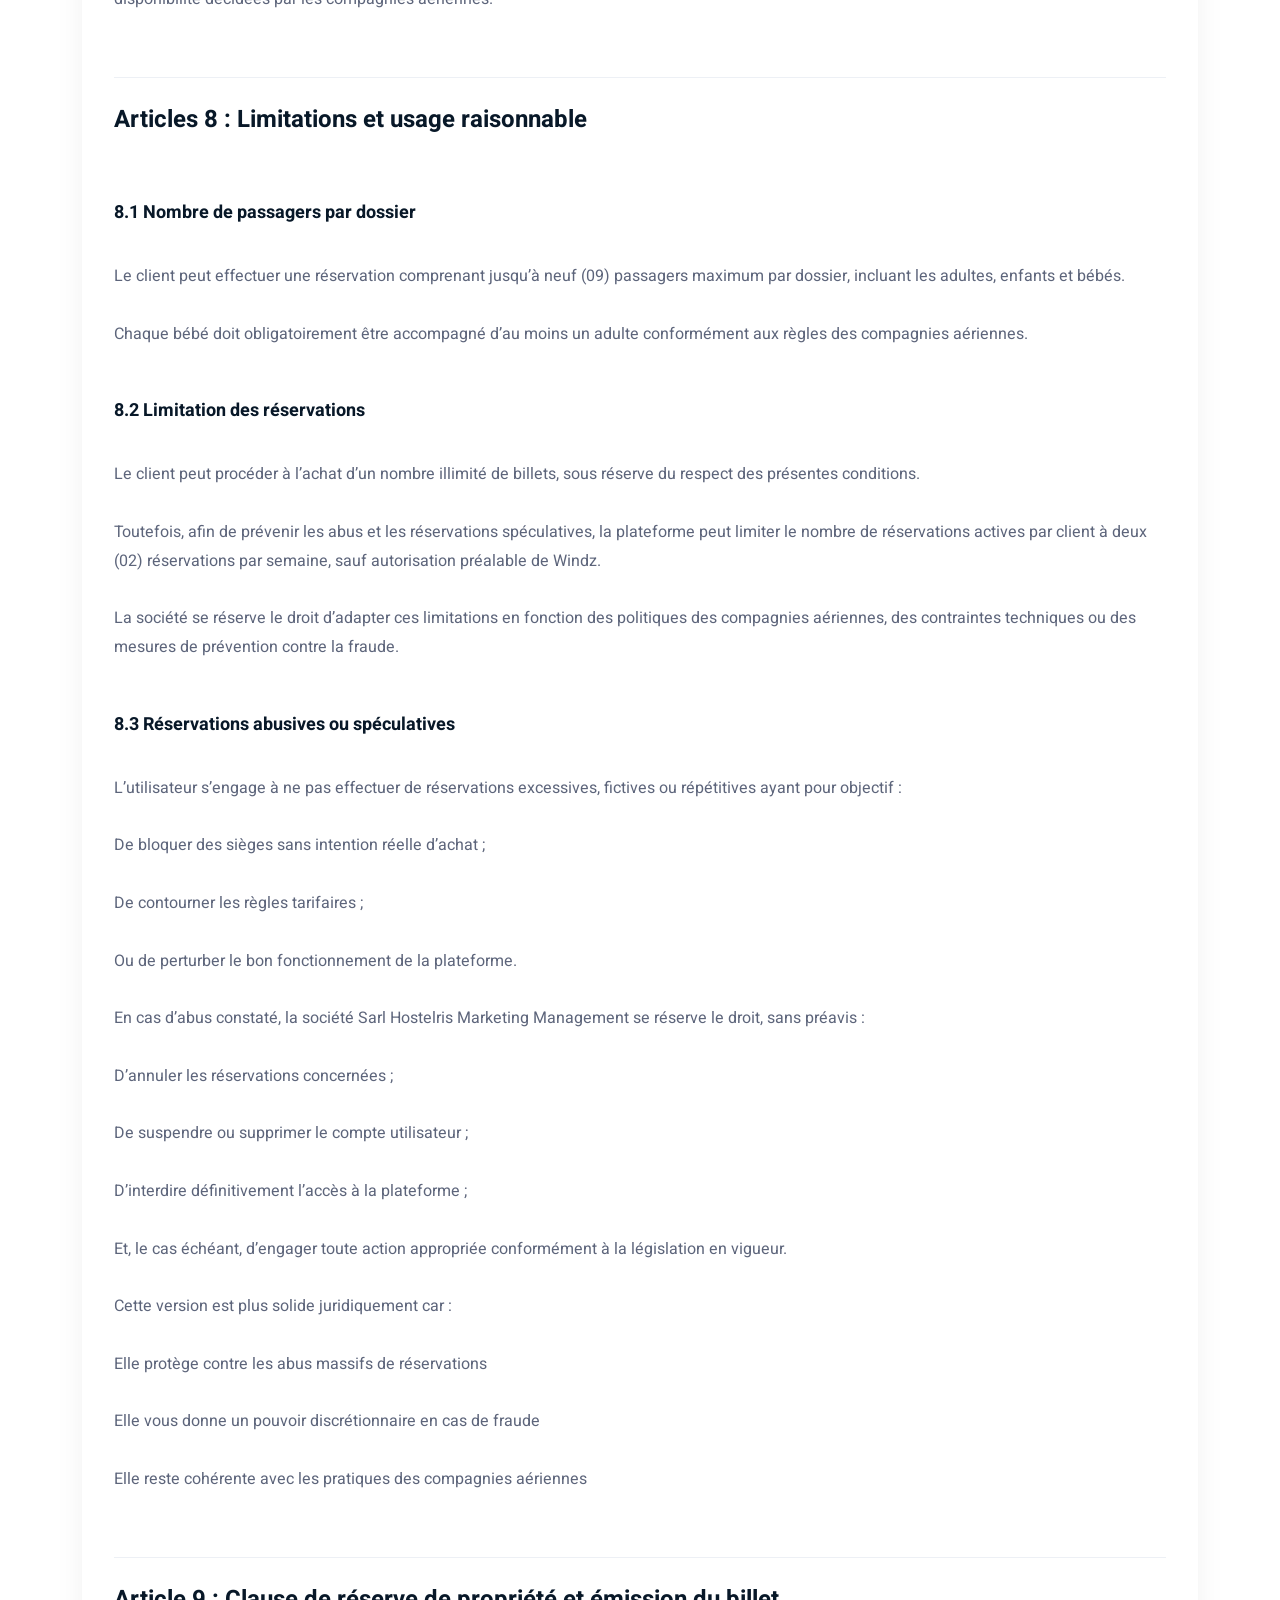
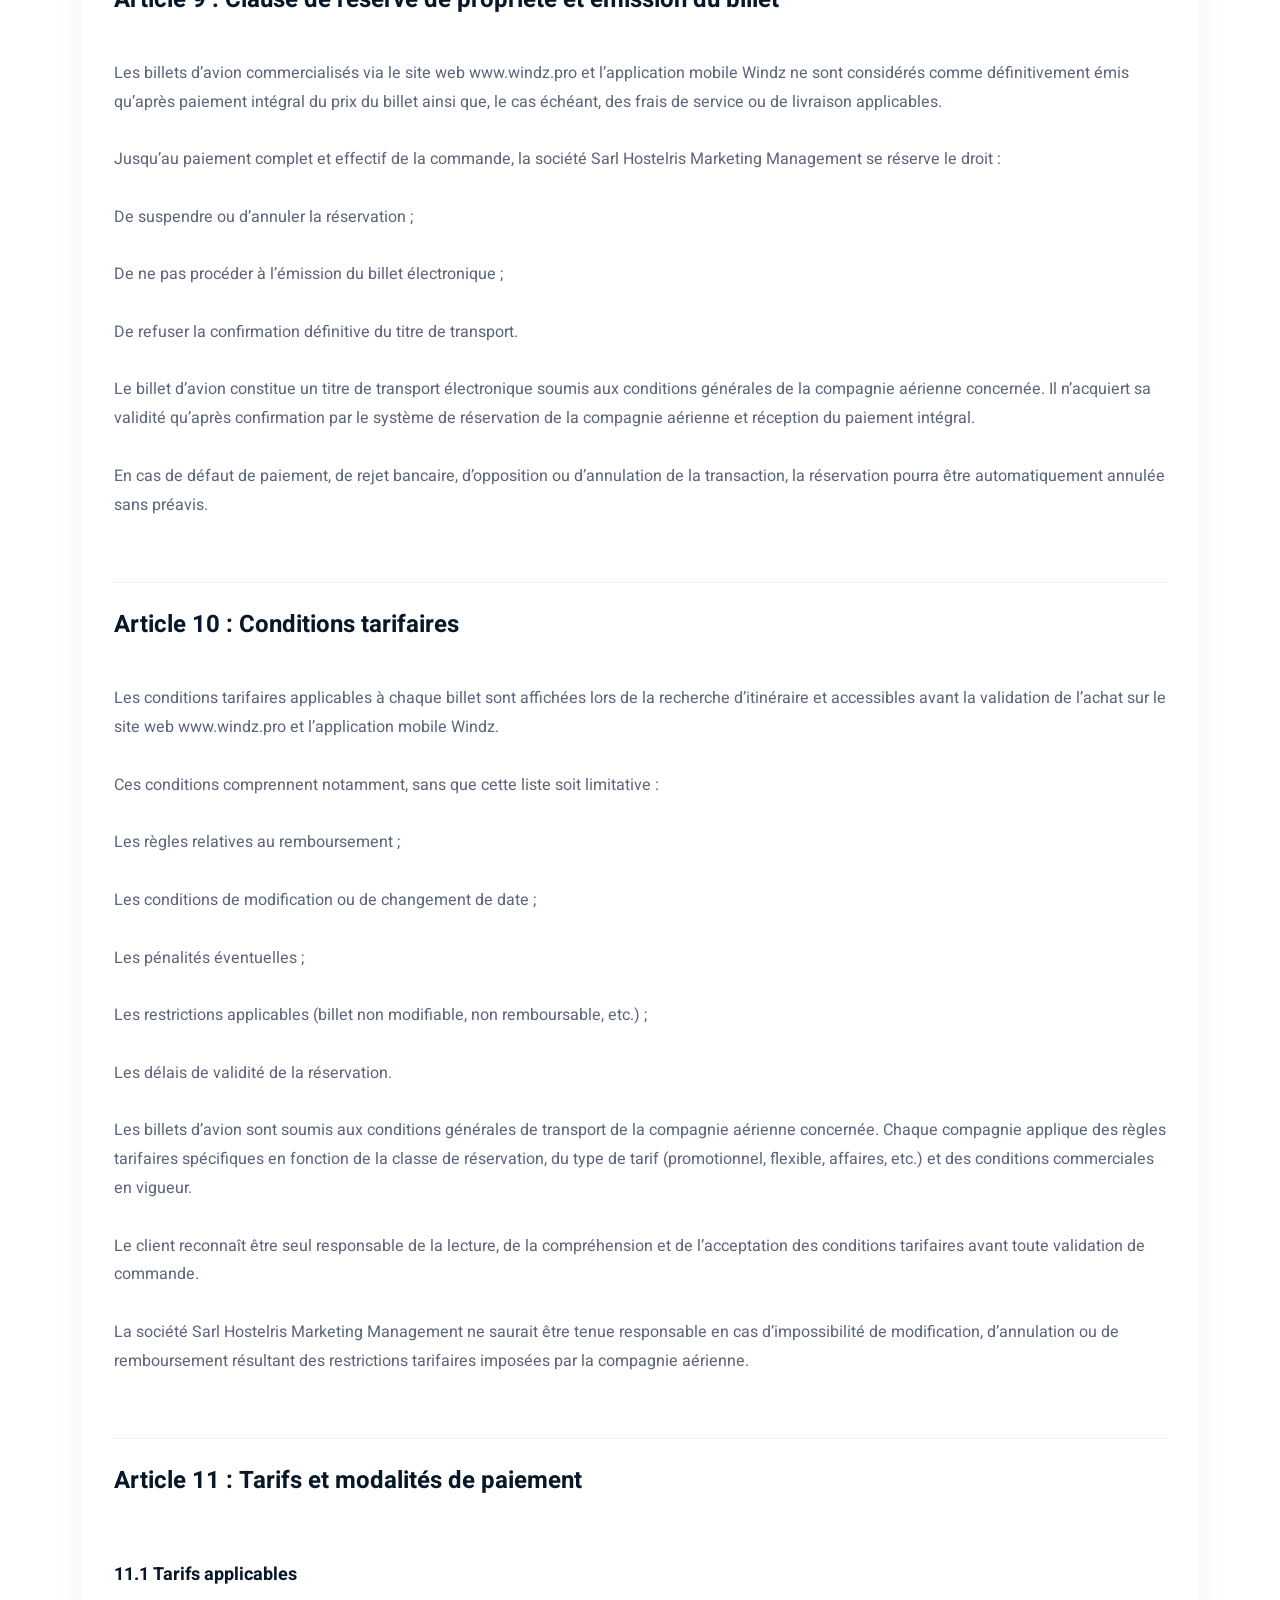
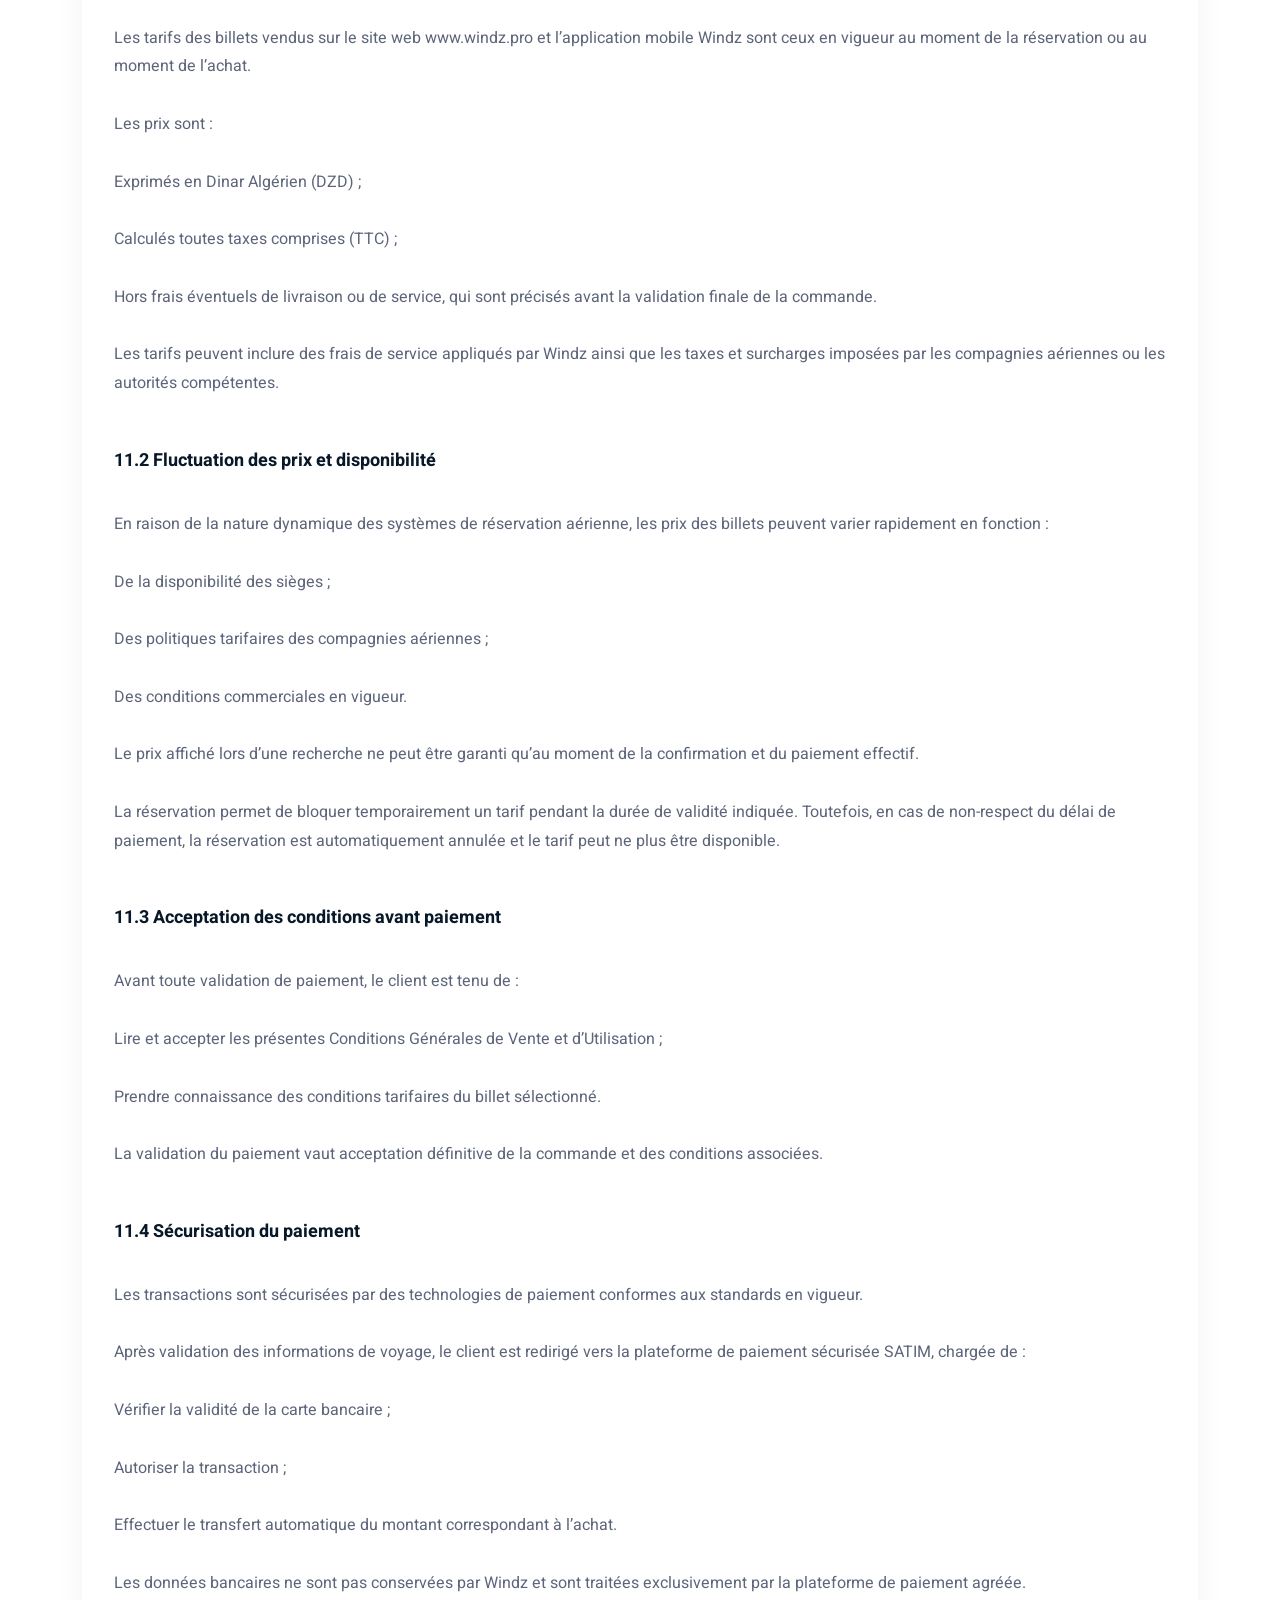
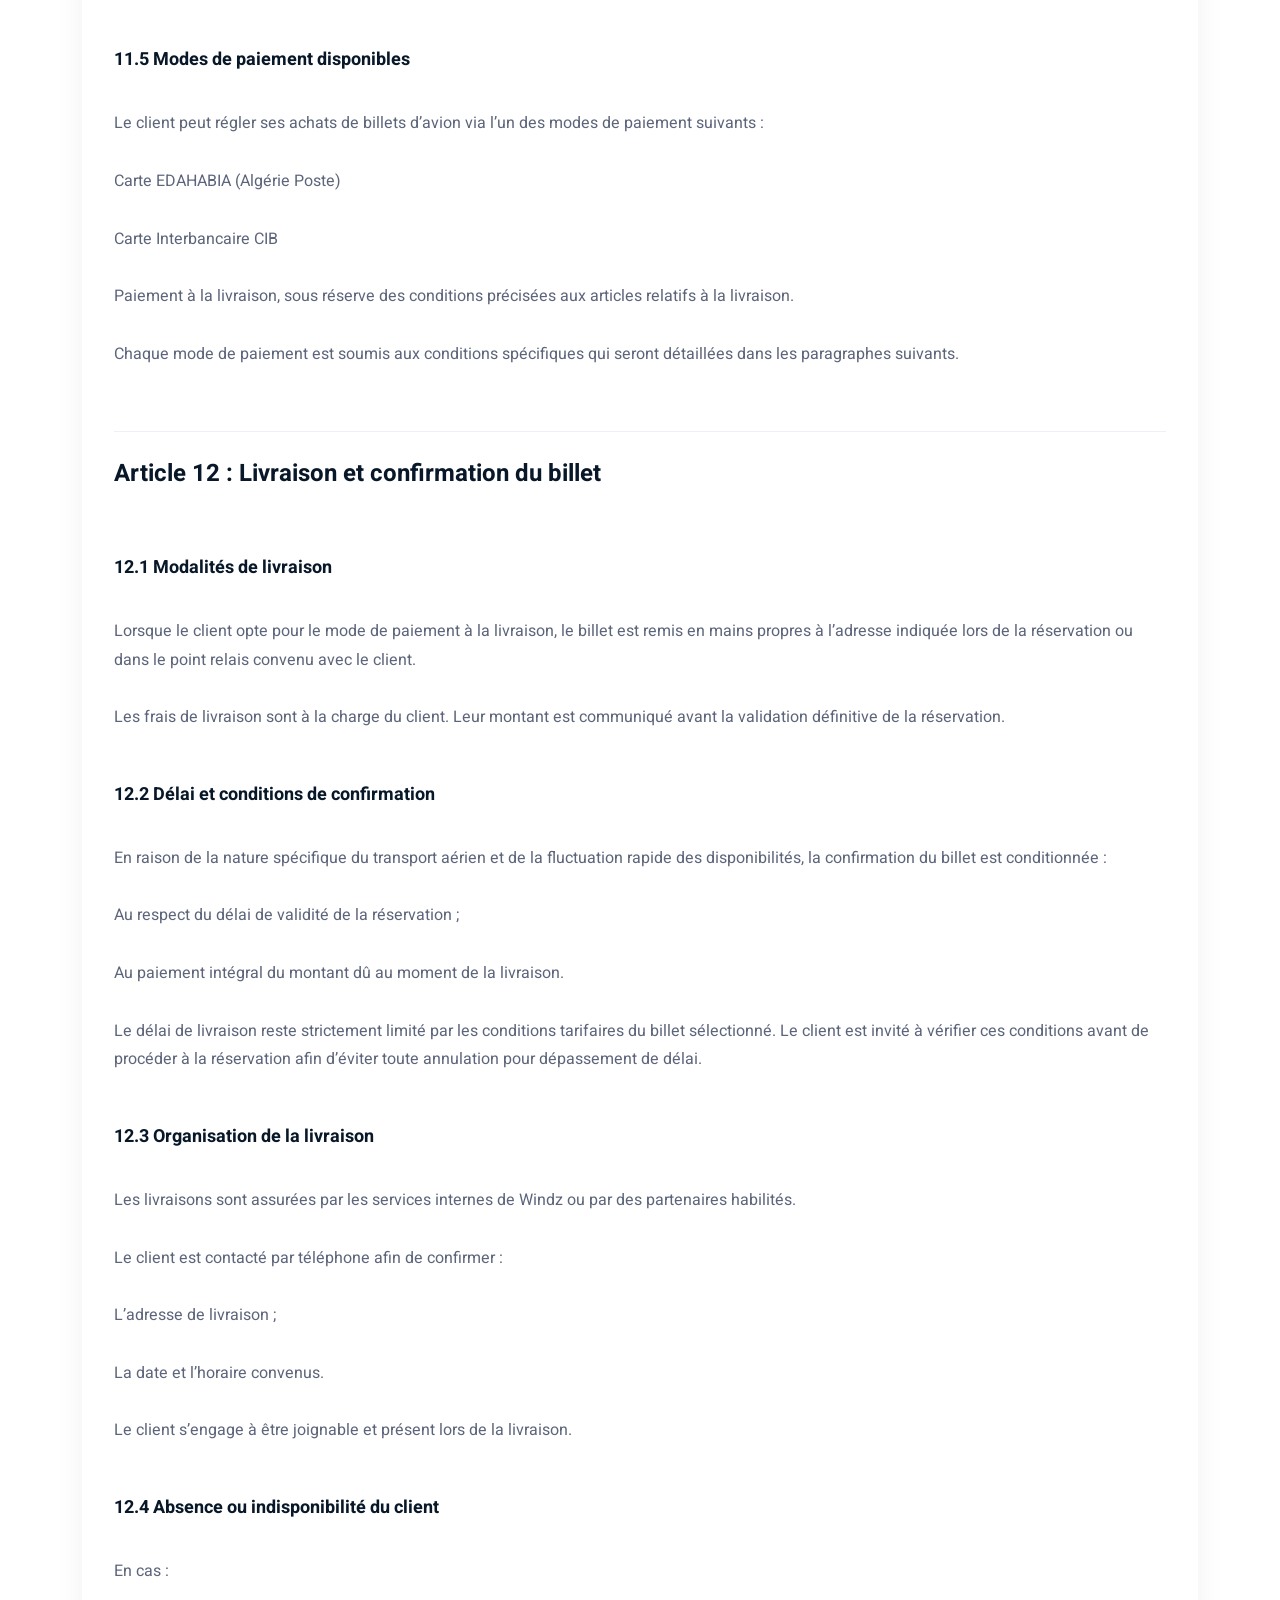
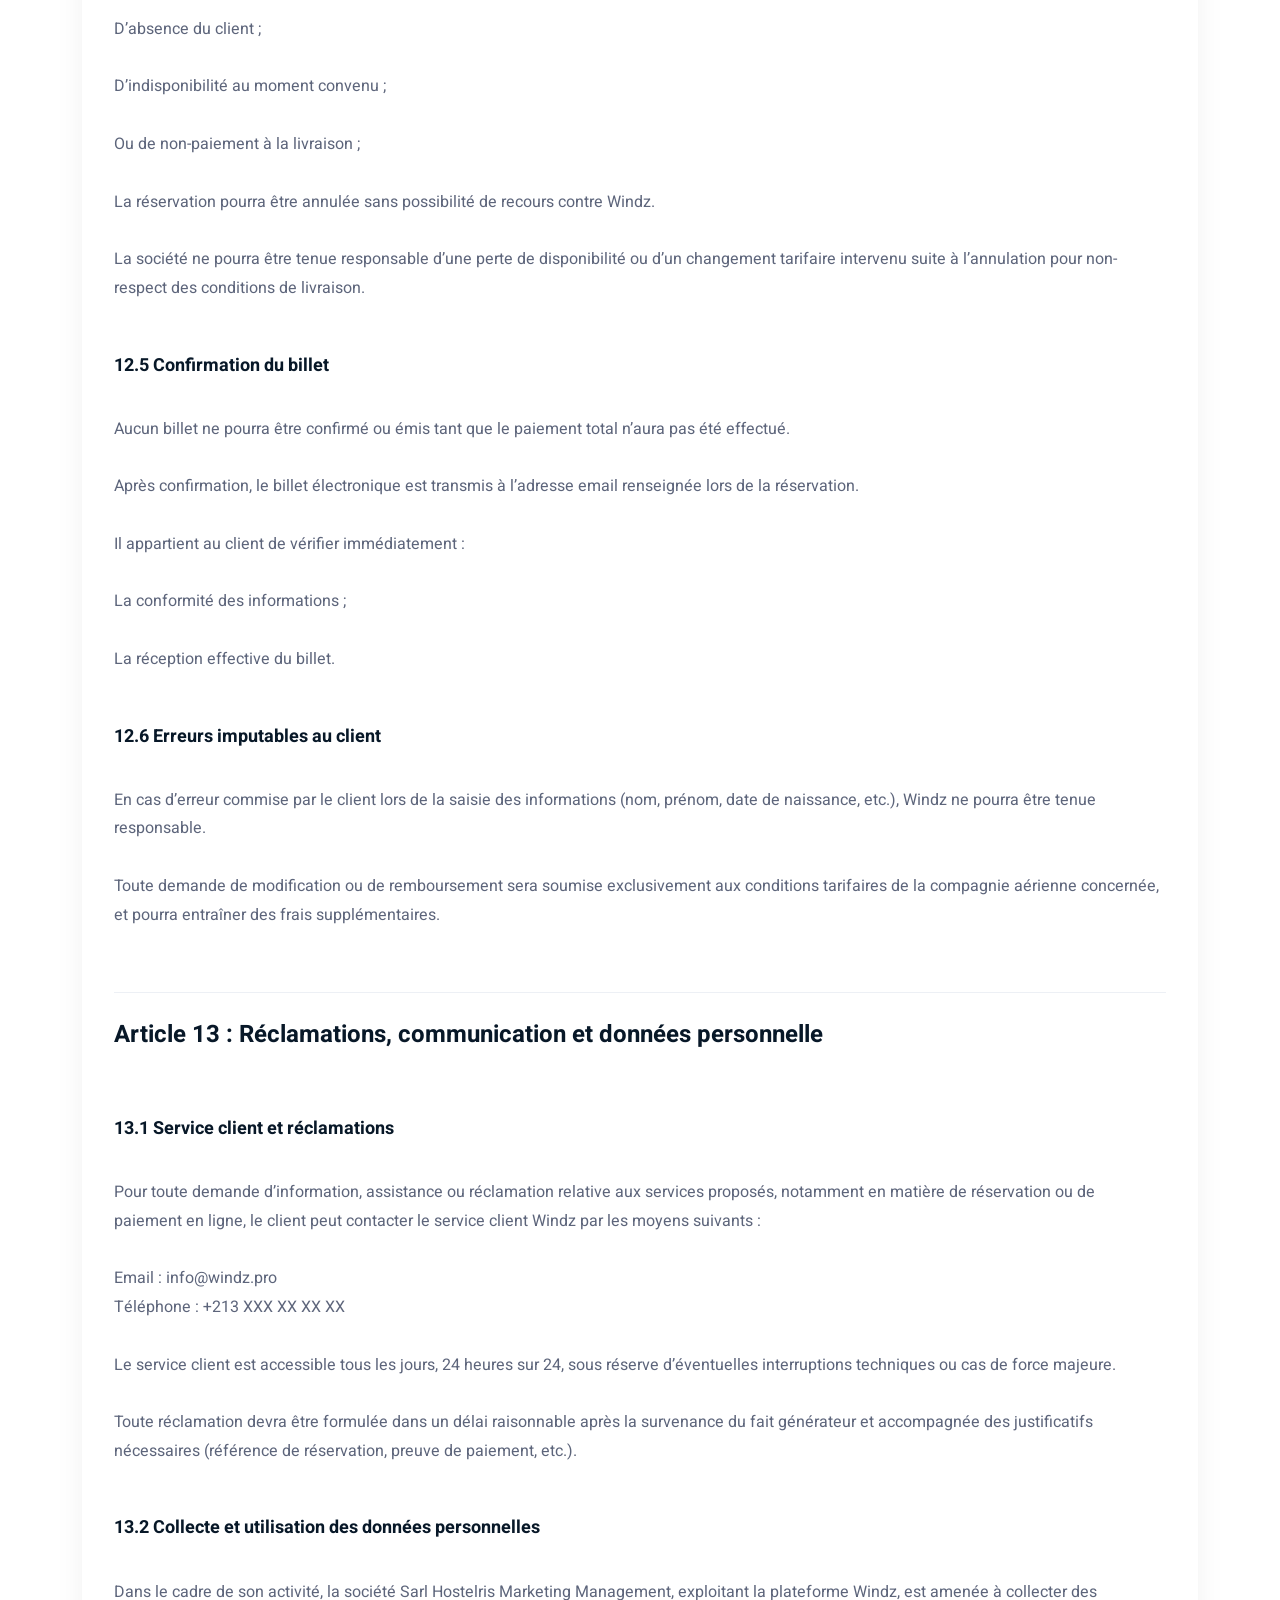
<file: terms-and-condition.html>
﻿<!DOCTYPE html>
<html class="no-js" lang="fr">
<head>
    <meta charset="utf-8" />
    <meta http-equiv="x-ua-compatible" content="ie=edge" />
    <title>Windz | Conditions Générales</title>
    <meta name="description" content="Conditions Générales d'utilisation et de vente Windz" />
    <meta name="viewport" content="width=device-width, initial-scale=1" />
    <link rel="shortcut icon" type="image/x-icon"
        href="assets/img/favicon.svg" />
    <link rel="stylesheet" href="assets/css/bootstrap-5.0.0-beta2.min.css" />
    <link rel="stylesheet" href="assets/css/LineIcons.2.0.css" />
    <link rel="stylesheet" href="assets/css/tiny-slider.css" />
    <link rel="stylesheet" href="assets/css/animate.css" />
    <link rel="stylesheet" href="assets/css/main.css" />
    <style>
        .terms-section {
            padding: 140px 0 80px;
        }
        .terms-card {
            background: #fff;
            border-radius: 16px;
            box-shadow: 0 10px 30px rgba(0, 0, 0, 0.06);
            padding: 32px;
        }
        .terms-card h1,
        .terms-card h2 {
            color: #081828;
        }
        .terms-card h2 {
            margin-top: 32px;
            font-size: 24px;
        }
        .terms-card p,
        .terms-card li {
            color: #5d657b;
            line-height: 1.8;
        }
        .terms-text {
            color: #5d657b;
            line-height: 1.8;
            white-space: pre-line;
        }
        .terms-intro-title,
        .terms-article-title,
        .terms-subtitle {
            color: #081828;
            display: block;
            font-weight: 700;
            line-height: 1.35;
            white-space: normal;
        }
        .terms-intro-title {
            font-size: 22px;
            margin: 8px 0 24px;
        }
        .terms-article-title {
            border-top: 1px solid #edf0f5;
            font-size: 24px;
            margin: 34px 0 14px;
            padding-top: 26px;
        }
        .terms-subtitle {
            font-size: 18px;
            margin: 22px 0 8px;
        }
    </style>
</head>
<body>
    <header class="header">
        <div class="navbar-area">
            <div class="container">
                <div class="row align-items-center">
                    <div class="col-lg-12">
                        <nav class="navbar navbar-expand-lg">
                            <a class="navbar-brand" href="index.html">
                                <img src="assets/img/logo.png" alt="Logo" />
                            </a>
                            <button class="navbar-toggler" type="button" data-bs-toggle="collapse" data-bs-target="#navbarSupportedContent" aria-controls="navbarSupportedContent" aria-expanded="false" aria-label="Toggle navigation">
                                <span class="toggler-icon"></span>
                                <span class="toggler-icon"></span>
                                <span class="toggler-icon"></span>
                            </button>
                            <div class="collapse navbar-collapse sub-menu-bar" id="navbarSupportedContent">
                                <ul id="nav" class="navbar-nav ms-auto">
                                    <li class="nav-item"><a href="index.html#home">Home</a></li>
                                    <li class="nav-item"><a href="index.html#feature">Features</a></li>
                                    <li class="nav-item"><a href="index.html#faq">FAQ</a></li>
                                    <li class="nav-item"><a href="support.html">Support</a></li>
                                    <li class="nav-item"><a href="privacy-policy.html">Privacy Policy</a></li>
                                    <li class="nav-item"><a href="terms-and-condition.html">Terms of Service</a></li>
                                </ul>
                            </div>
                        </nav>
                    </div>
                </div>
            </div>
        </div>
    </header>
    <section class="terms-section">
        <div class="container">
            <div class="terms-card">
                                <h1>Conditions Générales d'utilisation et de vente</h1>
                <div class="terms-text"><span class="terms-intro-title">Conditions G&#233;n&#233;rales d&#39;utilisation et de vente sur les site et l&#39;application Windz</span>
<span class="terms-article-title">Article 1 : Objet</span>
Les pr&#233;sentes CGVU d&#233;finissent les droits et obligations des utilisateurs et acheteurs dans le cadre de la commercialisation de billets d’avion via les plateformes Windz.

Toute utilisation du site, toute r&#233;servation ou tout achat implique l’acceptation sans r&#233;serve :

Des pr&#233;sentes CGVU

De la Politique de Confidentialit&#233;

Des conditions tarifaires des compagnies a&#233;riennes concern&#233;es

La soci&#233;t&#233; se r&#233;serve le droit de modifier les pr&#233;sentes CGVU &#224; tout moment. La version applicable est celle en vigueur au moment de l’achat.

L’utilisateur d&#233;clare :

&#202;tre &#226;g&#233; d’au moins 18 ans

Disposer de la capacit&#233; juridique

&#202;tre responsable de l’utilisation par les mineurs sous sa responsabilit&#233;

<span class="terms-article-title">Article 2 : Propri&#233;t&#233; intellectuelle et liens externes</span>
<span class="terms-subtitle">2.1 Propri&#233;t&#233; du site et de son contenu</span>
Le site web www.windz.pro, l’application mobile Windz, ainsi que l’ensemble de leurs contenus (notamment, sans que cette liste soit limitative : textes, images, logos, marques, graphismes, ic&#244;nes, &#233;l&#233;ments visuels, bases de donn&#233;es, logiciels, architecture et codes sources) sont la propri&#233;t&#233; exclusive de la soci&#233;t&#233; Sarl Hostelris Marketing Management ou font l’objet d’un droit d’utilisation d&#251;ment accord&#233; &#224; celle-ci.

L’acc&#232;s aux sites et &#224; l’application est autoris&#233; uniquement pour un usage personnel et priv&#233; par la client&#232;le.

Toute reproduction, repr&#233;sentation, modification, extraction, adaptation, distribution, publication, transmission, revente ou exploitation, totale ou partielle, des donn&#233;es ou du contenu du site, par quelque proc&#233;d&#233; que ce soit, sans autorisation pr&#233;alable, expresse et &#233;crite de la soci&#233;t&#233; Sarl Hostelris Marketing Management, est strictement interdite.

Toute utilisation non autoris&#233;e constitue une violation des droits de propri&#233;t&#233; intellectuelle et pourra donner lieu &#224; des poursuites conform&#233;ment &#224; la l&#233;gislation alg&#233;rienne en vigueur.

<span class="terms-subtitle">2.2 Propri&#233;t&#233; du site et de son contenu</span>
La soci&#233;t&#233; Sarl Hostelris Marketing Management se r&#233;serve le droit d’int&#233;grer sur ses sites ou son application des liens hypertextes renvoyant vers des sites internet tiers, notamment afin de faciliter l’acc&#232;s des utilisateurs &#224; des offres promotionnelles ou &#224; des services propos&#233;s par des compagnies a&#233;riennes op&#233;rant en Alg&#233;rie ou &#224; l’international.

Ces sites tiers &#233;tant ind&#233;pendants de Windz, la soci&#233;t&#233; :

N’exerce aucun contr&#244;le sur leur contenu ;

Ne garantit ni leur accessibilit&#233; permanente ni leur disponibilit&#233; ;

Ne garantit pas l’exactitude, la fiabilit&#233; ou l’exhaustivit&#233; des informations publi&#233;es ;

Ne pourra &#234;tre tenue responsable de tout dommage direct ou indirect r&#233;sultant de l’acc&#232;s ou de l’utilisation de ces sites tiers.

L’utilisateur acc&#232;de &#224; ces sites sous sa seule responsabilit&#233;.

<span class="terms-article-title">Article 3 : Protection et confidentialit&#233; des donn&#233;es personnelles</span>
La soci&#233;t&#233; Sarl Hostelris Marketing Management s’engage &#224; respecter la confidentialit&#233; des donn&#233;es personnelles communiqu&#233;es par les utilisateurs lors de l’utilisation du site web www.windz.pro et de l’application mobile Windz.

Les donn&#233;es collect&#233;es sont utilis&#233;es exclusivement dans le cadre :

Du traitement des r&#233;servations et des achats ;

De la gestion de la relation client ;

De l’am&#233;lioration des services propos&#233;s ;

Des communications relatives aux offres et services de Windz ;

Des obligations l&#233;gales et r&#233;glementaires applicables.

La soci&#233;t&#233; s’interdit de vendre, louer ou c&#233;der les donn&#233;es personnelles &#224; des tiers, sauf :

Si elle y est l&#233;galement tenue ;

En cas de r&#233;quisition par une autorit&#233; judiciaire ou administrative comp&#233;tente ;

Ou lorsque la transmission est n&#233;cessaire &#224; l’ex&#233;cution du service (notamment compagnies a&#233;riennes, prestataires de paiement, partenaires de livraison), dans le strict respect de la finalit&#233; du traitement.

Conform&#233;ment &#224; la r&#233;glementation alg&#233;rienne en vigueur, la soci&#233;t&#233; Sarl Hostelris Marketing Management s’engage &#224; h&#233;berger et conserver les donn&#233;es personnelles sur des serveurs localis&#233;s en Alg&#233;rie, dans des conditions garantissant leur s&#233;curit&#233; et leur confidentialit&#233;.

En utilisant les sites et l’application Windz, l’utilisateur accepte que ses donn&#233;es personnelles puissent &#234;tre exploit&#233;es &#224; des fins marketing propres &#224; Windz.

L’utilisateur conserve toutefois le droit de s’opposer &#224; tout moment &#224; l’utilisation de ses donn&#233;es &#224; des fins de prospection commerciale, en adressant une demande &#233;crite via les coordonn&#233;es de contact mentionn&#233;es dans les pr&#233;sentes CGVU.



<span class="terms-article-title">Article 4 : S&#233;curit&#233; des transactions et des donn&#233;es</span>
La soci&#233;t&#233; Sarl Hostelris Marketing Management met en œuvre des mesures techniques et organisationnelles appropri&#233;es afin d’assurer la s&#233;curit&#233;, l’int&#233;grit&#233; et la confidentialit&#233; des donn&#233;es personnelles et des transactions effectu&#233;es sur le site web www.windz.pro et l’application mobile Windz.

Les &#233;changes de donn&#233;es sont s&#233;curis&#233;s gr&#226;ce au protocole de chiffrement SSL/TLS (Secure Sockets Layer / Transport Layer Security). Ce protocole permet de chiffrer les informations transmises entre le navigateur de l’utilisateur et les serveurs du site, notamment les donn&#233;es personnelles et les coordonn&#233;es bancaires, au moyen d’algorithmes de cryptographie conformes aux standards de s&#233;curit&#233; en vigueur.

Durant leur transmission sur Internet, les informations sont crypt&#233;es et ne peuvent &#234;tre lues que par les syst&#232;mes autoris&#233;s disposant des cl&#233;s de d&#233;chiffrement appropri&#233;es.

Une page dont l’adresse commence par &#171; https:// &#187; indique que la connexion est s&#233;curis&#233;e et prot&#233;g&#233;e par un certificat SSL/TLS valide.

Les paiements en ligne sont trait&#233;s via des plateformes de paiement s&#233;curis&#233;es agr&#233;&#233;es, notamment SATIM, conform&#233;ment aux normes bancaires applicables en Alg&#233;rie. Les donn&#233;es bancaires ne sont pas conserv&#233;es par Windz mais sont directement trait&#233;es par les &#233;tablissements de paiement concern&#233;s.

Malgr&#233; l’ensemble des mesures mises en œuvre, l’utilisateur reconna&#238;t qu’aucun syst&#232;me de transmission ou de stockage de donn&#233;es sur Internet ne peut &#234;tre garanti comme totalement inviolable. En cons&#233;quence, la soci&#233;t&#233; ne saurait &#234;tre tenue responsable en cas d’&#233;v&#233;nement ext&#233;rieur ind&#233;pendant de sa volont&#233; compromettant la s&#233;curit&#233; des donn&#233;es.

<span class="terms-article-title">Article 5 : Obligations de l’utilisateur</span>
L’utilisateur s’engage &#224; utiliser le site web www.windz.pro et l’application mobile Windz de mani&#232;re loyale, conforme &#224; la l&#233;gislation alg&#233;rienne en vigueur et aux pr&#233;sentes Conditions G&#233;n&#233;rales de Vente et d’Utilisation.

&#192; ce titre, il est express&#233;ment interdit &#224; l’utilisateur de :

Publier, diffuser ou transmettre tout contenu &#224; caract&#232;re diffamatoire, injurieux, discriminatoire, politique, haineux, obsc&#232;ne, frauduleux ou ill&#233;gal ;

Porter atteinte aux droits de tiers, notamment aux droits de propri&#233;t&#233; intellectuelle ;

Utiliser le site &#224; des fins sp&#233;culatives, frauduleuses ou abusives.

L’utilisateur s’engage &#233;galement &#224; :

Ne pas effectuer de r&#233;servations fictives, multiples ou abusives ayant pour objectif de bloquer des si&#232;ges sans r&#233;elle intention d’achat ;

Fournir des informations exactes, compl&#232;tes et &#224; jour lors de toute r&#233;servation ou achat ;

V&#233;rifier l’exactitude des informations communiqu&#233;es avant validation de la commande.

L’utilisateur demeure seul responsable des cons&#233;quences r&#233;sultant d’informations erron&#233;es, incompl&#232;tes ou obsol&#232;tes fournies lors de la r&#233;servation, notamment en ce qui concerne les noms, pr&#233;noms, dates de naissance, num&#233;ros de passeport ou coordonn&#233;es de contact.

Toute violation des pr&#233;sentes obligations pourra entra&#238;ner :

L’annulation imm&#233;diate des r&#233;servations en cours ;

La suspension ou la suppression du compte utilisateur ;

Le bannissement temporaire ou d&#233;finitif de la plateforme ;

Le cas &#233;ch&#233;ant, des poursuites conform&#233;ment &#224; la l&#233;gislation en vigueur.



<span class="terms-article-title">Article 6 : Proc&#233;dure d’achat d’un billet d’avion</span>
L’achat d’un billet d’avion sur le site web www.windz.pro ou via l’application mobile Windz s’effectue selon la proc&#233;dure suivante :

<span class="terms-subtitle">6.1 Cr&#233;ation de compte</span>
Le client peut :

Cr&#233;er un compte personnel en renseignant un identifiant et un mot de passe ;

Ou proc&#233;der &#224; un achat sans cr&#233;ation de compte.

La cr&#233;ation d’un compte n’est pas obligatoire, mais elle est recommand&#233;e afin de permettre au client de consulter l’historique de ses r&#233;servations, de g&#233;rer ses billets et de faciliter ses futures transactions.

Le client est responsable de la confidentialit&#233; de ses identifiants de connexion.

<span class="terms-subtitle">6.2 Saisie des informations</span>
Le client doit renseigner avec exactitude toutes les informations n&#233;cessaires :

&#192; l’&#233;mission du titre de transport (nom, pr&#233;nom, date de naissance, etc.) ;

&#192; la facturation ;

Au traitement de la commande.

Toute erreur dans les informations communiqu&#233;es pourra entra&#238;ner des frais suppl&#233;mentaires ou l’impossibilit&#233; d’&#233;mettre ou de modifier le billet, conform&#233;ment aux conditions tarifaires de la compagnie a&#233;rienne.

<span class="terms-subtitle">6.3 Confirmation de l’achat</span>
Apr&#232;s validation du paiement, un email de confirmation est envoy&#233; &#224; l’adresse &#233;lectronique fournie par le client, comprenant :

La r&#233;f&#233;rence de r&#233;servation ;

Les d&#233;tails du vol ;

Le billet &#233;lectronique en pi&#232;ce jointe, le cas &#233;ch&#233;ant.

Il appartient au client de v&#233;rifier la conformit&#233; des informations figurant sur le billet d&#232;s r&#233;ception.

<span class="terms-subtitle">6.4 Disponibilit&#233; du service</span>
Le client peut effectuer une r&#233;servation ou un achat 24 heures sur 24 et 7 jours sur 7, sous r&#233;serve :

Des p&#233;riodes de maintenance technique ;

Des interruptions ind&#233;pendantes de la volont&#233; de Windz ;

De l’indisponibilit&#233; temporaire des syst&#232;mes des compagnies a&#233;riennes ou des plateformes de paiement.

<span class="terms-subtitle">6.5 Engagement du client en cas de paiement &#224; la livraison</span>
En cas de choix du paiement &#224; la livraison, le client s’engage &#224; :

&#202;tre joignable au num&#233;ro de t&#233;l&#233;phone communiqu&#233; lors de la r&#233;servation ;

&#202;tre pr&#233;sent au lieu et &#224; l’horaire convenus pour la r&#233;ception et le paiement.

En cas d’impossibilit&#233; de livraison due &#224; l’absence ou &#224; l’indisponibilit&#233; du client, Windz se r&#233;serve le droit :

De reprogrammer une nouvelle tentative de livraison ;

Ou d’annuler la r&#233;servation si les conditions de confirmation ne sont pas respect&#233;es.

<span class="terms-article-title">Article 7 : La disponibilit&#233; des billets (Affichage des vols, horaires et tarifs)</span>
Le site web www.windz.pro et l’application mobile Windz permettent l’affichage des programmes de vols propos&#233;s par diff&#233;rentes compagnies a&#233;riennes op&#233;rant en Alg&#233;rie et &#224; l’international, ainsi que des tarifs correspondants communiqu&#233;s par ces compagnies ou leurs syst&#232;mes de distribution.

Les horaires, itin&#233;raires et tarifs affich&#233;s sont fournis &#224; titre indicatif et peuvent &#234;tre modifi&#233;s &#224; tout moment par les compagnies a&#233;riennes, notamment en raison de contraintes op&#233;rationnelles, techniques, commerciales ou r&#233;glementaires.

L’affichage d’un vol ou d’un tarif lors d’une recherche ne constitue pas une garantie d&#233;finitive de disponibilit&#233;. La disponibilit&#233; effective d’un billet et son prix ne sont confirm&#233;s qu’au moment :

De la validation de la r&#233;servation ;

Et, le cas &#233;ch&#233;ant, du paiement int&#233;gral de la commande dans les d&#233;lais impartis.

En raison de la nature dynamique des syst&#232;mes de r&#233;servation a&#233;rienne, il peut arriver qu’un vol ou un tarif affich&#233; au moment de la recherche ne soit plus disponible au moment de la confirmation. Dans ce cas, le client en sera inform&#233; et pourra, le cas &#233;ch&#233;ant, accepter une alternative ou renoncer &#224; la r&#233;servation.

La soci&#233;t&#233; Sarl Hostelris Marketing Management ne saurait &#234;tre tenue responsable des modifications d’horaires, de tarifs, d’itin&#233;raires ou de disponibilit&#233; d&#233;cid&#233;es par les compagnies a&#233;riennes.

<span class="terms-article-title">Articles 8 : Limitations et usage raisonnable</span>
<span class="terms-subtitle">8.1 Nombre de passagers par dossier</span>
Le client peut effectuer une r&#233;servation comprenant jusqu’&#224; neuf (09) passagers maximum par dossier, incluant les adultes, enfants et b&#233;b&#233;s.

Chaque b&#233;b&#233; doit obligatoirement &#234;tre accompagn&#233; d’au moins un adulte conform&#233;ment aux r&#232;gles des compagnies a&#233;riennes.

<span class="terms-subtitle">8.2 Limitation des r&#233;servations</span>
Le client peut proc&#233;der &#224; l’achat d’un nombre illimit&#233; de billets, sous r&#233;serve du respect des pr&#233;sentes conditions.

Toutefois, afin de pr&#233;venir les abus et les r&#233;servations sp&#233;culatives, la plateforme peut limiter le nombre de r&#233;servations actives par client &#224; deux (02) r&#233;servations par semaine, sauf autorisation pr&#233;alable de Windz.

La soci&#233;t&#233; se r&#233;serve le droit d’adapter ces limitations en fonction des politiques des compagnies a&#233;riennes, des contraintes techniques ou des mesures de pr&#233;vention contre la fraude.

<span class="terms-subtitle">8.3 R&#233;servations abusives ou sp&#233;culatives</span>
L’utilisateur s’engage &#224; ne pas effectuer de r&#233;servations excessives, fictives ou r&#233;p&#233;titives ayant pour objectif :

De bloquer des si&#232;ges sans intention r&#233;elle d’achat ;

De contourner les r&#232;gles tarifaires ;

Ou de perturber le bon fonctionnement de la plateforme.

En cas d’abus constat&#233;, la soci&#233;t&#233; Sarl Hostelris Marketing Management se r&#233;serve le droit, sans pr&#233;avis :

D’annuler les r&#233;servations concern&#233;es ;

De suspendre ou supprimer le compte utilisateur ;

D’interdire d&#233;finitivement l’acc&#232;s &#224; la plateforme ;

Et, le cas &#233;ch&#233;ant, d’engager toute action appropri&#233;e conform&#233;ment &#224; la l&#233;gislation en vigueur.

Cette version est plus solide juridiquement car :

Elle prot&#232;ge contre les abus massifs de r&#233;servations

Elle vous donne un pouvoir discr&#233;tionnaire en cas de fraude

Elle reste coh&#233;rente avec les pratiques des compagnies a&#233;riennes

<span class="terms-article-title">Article 9 : Clause de r&#233;serve de propri&#233;t&#233; et &#233;mission du billet</span>
Les billets d’avion commercialis&#233;s via le site web www.windz.pro et l’application mobile Windz ne sont consid&#233;r&#233;s comme d&#233;finitivement &#233;mis qu’apr&#232;s paiement int&#233;gral du prix du billet ainsi que, le cas &#233;ch&#233;ant, des frais de service ou de livraison applicables.

Jusqu’au paiement complet et effectif de la commande, la soci&#233;t&#233; Sarl Hostelris Marketing Management se r&#233;serve le droit :

De suspendre ou d’annuler la r&#233;servation ;

De ne pas proc&#233;der &#224; l’&#233;mission du billet &#233;lectronique ;

De refuser la confirmation d&#233;finitive du titre de transport.

Le billet d’avion constitue un titre de transport &#233;lectronique soumis aux conditions g&#233;n&#233;rales de la compagnie a&#233;rienne concern&#233;e. Il n’acquiert sa validit&#233; qu’apr&#232;s confirmation par le syst&#232;me de r&#233;servation de la compagnie a&#233;rienne et r&#233;ception du paiement int&#233;gral.

En cas de d&#233;faut de paiement, de rejet bancaire, d’opposition ou d’annulation de la transaction, la r&#233;servation pourra &#234;tre automatiquement annul&#233;e sans pr&#233;avis.

<span class="terms-article-title">Article 10 : Conditions tarifaires</span>
Les conditions tarifaires applicables &#224; chaque billet sont affich&#233;es lors de la recherche d’itin&#233;raire et accessibles avant la validation de l’achat sur le site web www.windz.pro et l’application mobile Windz.

Ces conditions comprennent notamment, sans que cette liste soit limitative :

Les r&#232;gles relatives au remboursement ;

Les conditions de modification ou de changement de date ;

Les p&#233;nalit&#233;s &#233;ventuelles ;

Les restrictions applicables (billet non modifiable, non remboursable, etc.) ;

Les d&#233;lais de validit&#233; de la r&#233;servation.

Les billets d’avion sont soumis aux conditions g&#233;n&#233;rales de transport de la compagnie a&#233;rienne concern&#233;e. Chaque compagnie applique des r&#232;gles tarifaires sp&#233;cifiques en fonction de la classe de r&#233;servation, du type de tarif (promotionnel, flexible, affaires, etc.) et des conditions commerciales en vigueur.

Le client reconna&#238;t &#234;tre seul responsable de la lecture, de la compr&#233;hension et de l’acceptation des conditions tarifaires avant toute validation de commande.

La soci&#233;t&#233; Sarl Hostelris Marketing Management ne saurait &#234;tre tenue responsable en cas d’impossibilit&#233; de modification, d’annulation ou de remboursement r&#233;sultant des restrictions tarifaires impos&#233;es par la compagnie a&#233;rienne.

<span class="terms-article-title">Article 11 : Tarifs et modalit&#233;s de paiement</span>
<span class="terms-subtitle">11.1 Tarifs applicables</span>
Les tarifs des billets vendus sur le site web www.windz.pro et l’application mobile Windz sont ceux en vigueur au moment de la r&#233;servation ou au moment de l’achat.

Les prix sont :

Exprim&#233;s en Dinar Alg&#233;rien (DZD) ;

Calcul&#233;s toutes taxes comprises (TTC) ;

Hors frais &#233;ventuels de livraison ou de service, qui sont pr&#233;cis&#233;s avant la validation finale de la commande.

Les tarifs peuvent inclure des frais de service appliqu&#233;s par Windz ainsi que les taxes et surcharges impos&#233;es par les compagnies a&#233;riennes ou les autorit&#233;s comp&#233;tentes.

<span class="terms-subtitle">11.2 Fluctuation des prix et disponibilit&#233;</span>
En raison de la nature dynamique des syst&#232;mes de r&#233;servation a&#233;rienne, les prix des billets peuvent varier rapidement en fonction :

De la disponibilit&#233; des si&#232;ges ;

Des politiques tarifaires des compagnies a&#233;riennes ;

Des conditions commerciales en vigueur.

Le prix affich&#233; lors d’une recherche ne peut &#234;tre garanti qu’au moment de la confirmation et du paiement effectif.

La r&#233;servation permet de bloquer temporairement un tarif pendant la dur&#233;e de validit&#233; indiqu&#233;e. Toutefois, en cas de non-respect du d&#233;lai de paiement, la r&#233;servation est automatiquement annul&#233;e et le tarif peut ne plus &#234;tre disponible.

<span class="terms-subtitle">11.3 Acceptation des conditions avant paiement</span>
Avant toute validation de paiement, le client est tenu de :

Lire et accepter les pr&#233;sentes Conditions G&#233;n&#233;rales de Vente et d’Utilisation ;

Prendre connaissance des conditions tarifaires du billet s&#233;lectionn&#233;.

La validation du paiement vaut acceptation d&#233;finitive de la commande et des conditions associ&#233;es.

<span class="terms-subtitle">11.4 S&#233;curisation du paiement</span>
Les transactions sont s&#233;curis&#233;es par des technologies de paiement conformes aux standards en vigueur.

Apr&#232;s validation des informations de voyage, le client est redirig&#233; vers la plateforme de paiement s&#233;curis&#233;e SATIM, charg&#233;e de :

V&#233;rifier la validit&#233; de la carte bancaire ;

Autoriser la transaction ;

Effectuer le transfert automatique du montant correspondant &#224; l’achat.

Les donn&#233;es bancaires ne sont pas conserv&#233;es par Windz et sont trait&#233;es exclusivement par la plateforme de paiement agr&#233;&#233;e.

<span class="terms-subtitle">11.5 Modes de paiement disponibles</span>
Le client peut r&#233;gler ses achats de billets d’avion via l’un des modes de paiement suivants :

Carte EDAHABIA (Alg&#233;rie Poste)

Carte Interbancaire CIB

Paiement &#224; la livraison, sous r&#233;serve des conditions pr&#233;cis&#233;es aux articles relatifs &#224; la livraison.

Chaque mode de paiement est soumis aux conditions sp&#233;cifiques qui seront d&#233;taill&#233;es dans les paragraphes suivants.

<span class="terms-article-title">Article 12 : Livraison et confirmation du billet</span>
<span class="terms-subtitle">12.1 Modalit&#233;s de livraison</span>
Lorsque le client opte pour le mode de paiement &#224; la livraison, le billet est remis en mains propres &#224; l’adresse indiqu&#233;e lors de la r&#233;servation ou dans le point relais convenu avec le client.

Les frais de livraison sont &#224; la charge du client. Leur montant est communiqu&#233; avant la validation d&#233;finitive de la r&#233;servation.

<span class="terms-subtitle">12.2 D&#233;lai et conditions de confirmation</span>
En raison de la nature sp&#233;cifique du transport a&#233;rien et de la fluctuation rapide des disponibilit&#233;s, la confirmation du billet est conditionn&#233;e :

Au respect du d&#233;lai de validit&#233; de la r&#233;servation ;

Au paiement int&#233;gral du montant d&#251; au moment de la livraison.

Le d&#233;lai de livraison reste strictement limit&#233; par les conditions tarifaires du billet s&#233;lectionn&#233;. Le client est invit&#233; &#224; v&#233;rifier ces conditions avant de proc&#233;der &#224; la r&#233;servation afin d’&#233;viter toute annulation pour d&#233;passement de d&#233;lai.

<span class="terms-subtitle">12.3 Organisation de la livraison</span>
Les livraisons sont assur&#233;es par les services internes de Windz ou par des partenaires habilit&#233;s.

Le client est contact&#233; par t&#233;l&#233;phone afin de confirmer :

L’adresse de livraison ;

La date et l’horaire convenus.

Le client s’engage &#224; &#234;tre joignable et pr&#233;sent lors de la livraison.

<span class="terms-subtitle">12.4 Absence ou indisponibilit&#233; du client</span>
En cas :

D’absence du client ;

D’indisponibilit&#233; au moment convenu ;

Ou de non-paiement &#224; la livraison ;

La r&#233;servation pourra &#234;tre annul&#233;e sans possibilit&#233; de recours contre Windz.

La soci&#233;t&#233; ne pourra &#234;tre tenue responsable d’une perte de disponibilit&#233; ou d’un changement tarifaire intervenu suite &#224; l’annulation pour non-respect des conditions de livraison.

<span class="terms-subtitle">12.5 Confirmation du billet</span>
Aucun billet ne pourra &#234;tre confirm&#233; ou &#233;mis tant que le paiement total n’aura pas &#233;t&#233; effectu&#233;.

Apr&#232;s confirmation, le billet &#233;lectronique est transmis &#224; l’adresse email renseign&#233;e lors de la r&#233;servation.

Il appartient au client de v&#233;rifier imm&#233;diatement :

La conformit&#233; des informations ;

La r&#233;ception effective du billet.

<span class="terms-subtitle">12.6 Erreurs imputables au client</span>
En cas d’erreur commise par le client lors de la saisie des informations (nom, pr&#233;nom, date de naissance, etc.), Windz ne pourra &#234;tre tenue responsable.

Toute demande de modification ou de remboursement sera soumise exclusivement aux conditions tarifaires de la compagnie a&#233;rienne concern&#233;e, et pourra entra&#238;ner des frais suppl&#233;mentaires.

<span class="terms-article-title">Article 13 : R&#233;clamations, communication et donn&#233;es personnelle</span>
<span class="terms-subtitle">13.1 Service client et r&#233;clamations</span>
Pour toute demande d’information, assistance ou r&#233;clamation relative aux services propos&#233;s, notamment en mati&#232;re de r&#233;servation ou de paiement en ligne, le client peut contacter le service client Windz par les moyens suivants :

Email : info@windz.pro
T&#233;l&#233;phone : +213 XXX XX XX XX

Le service client est accessible tous les jours, 24 heures sur 24, sous r&#233;serve d’&#233;ventuelles interruptions techniques ou cas de force majeure.

Toute r&#233;clamation devra &#234;tre formul&#233;e dans un d&#233;lai raisonnable apr&#232;s la survenance du fait g&#233;n&#233;rateur et accompagn&#233;e des justificatifs n&#233;cessaires (r&#233;f&#233;rence de r&#233;servation, preuve de paiement, etc.).

<span class="terms-subtitle">13.2 Collecte et utilisation des donn&#233;es personnelles</span>
Dans le cadre de son activit&#233;, la soci&#233;t&#233; Sarl Hostelris Marketing Management, exploitant la plateforme Windz, est amen&#233;e &#224; collecter des informations nominatives et des donn&#233;es personnelles concernant ses clients.

Ces donn&#233;es sont collect&#233;es et trait&#233;es notamment pour :

La gestion des r&#233;servations et des commandes ;

Le traitement des paiements ;

L’&#233;mission des billets ;

L’am&#233;lioration continue des services ;

Les op&#233;rations de communication et marketing, dans le respect de la r&#233;glementation applicable.

Les donn&#233;es strictement n&#233;cessaires &#224; l’ex&#233;cution du service peuvent &#234;tre transmises aux partenaires de Windz, notamment :

Les compagnies a&#233;riennes ;

Les plateformes de paiement agr&#233;&#233;es ;

Les soci&#233;t&#233;s de livraison.

Ces partenaires sont tenus de respecter la confidentialit&#233; des donn&#233;es transmises.

<span class="terms-subtitle">13.3 H&#233;bergement et conservation des donn&#233;es</span>
Conform&#233;ment &#224; la r&#233;glementation alg&#233;rienne en vigueur, les donn&#233;es personnelles sont conserv&#233;es sur des serveurs localis&#233;s en Alg&#233;rie et prot&#233;g&#233;es par des mesures de s&#233;curit&#233; appropri&#233;es.

Les donn&#233;es sont conserv&#233;es pendant la dur&#233;e n&#233;cessaire &#224; la gestion des relations contractuelles, au respect des obligations l&#233;gales et r&#233;glementaires, ainsi qu’&#224; des fins de s&#233;curit&#233;.

<span class="terms-article-title">Article 14 : Droit de r&#233;tractation et conditions de remboursement</span>
<span class="terms-subtitle">14.1 Absence de droit de r&#233;tractation</span>
Conform&#233;ment &#224; la nature sp&#233;cifique des services de transport a&#233;rien, le client ne b&#233;n&#233;ficie pas d’un droit de r&#233;tractation apr&#232;s la confirmation et l’&#233;mission du billet d’avion.

Toute r&#233;servation confirm&#233;e et pay&#233;e est r&#233;put&#233;e ferme et d&#233;finitive, sous r&#233;serve des conditions tarifaires applicables au billet concern&#233;.

<span class="terms-subtitle">14.2 Conditions de remboursement</span>
Les possibilit&#233;s de remboursement, de modification ou d’annulation d’un billet sont exclusivement r&#233;gies par :

Les conditions tarifaires de la compagnie a&#233;rienne concern&#233;e ;

Les r&#232;gles de la classe de r&#233;servation s&#233;lectionn&#233;e ;

Les politiques commerciales en vigueur au moment de l’achat.

Certains billets peuvent &#234;tre :

Non remboursables ;

Non modifiables ;

Ou soumis &#224; des p&#233;nalit&#233;s.

Le client est tenu de consulter et d’accepter ces conditions avant la validation de son achat.

<span class="terms-subtitle">14.3 Proc&#233;dure de remboursement</span>
Toute demande de remboursement doit &#234;tre effectu&#233;e via :

Le menu &#171; G&#233;rer ma r&#233;servation &#187; sur le site ou l’application ;

Ou par contact avec le service client.

Lorsque le remboursement est autoris&#233; par la compagnie a&#233;rienne :

Il est effectu&#233; selon le mode de paiement initial utilis&#233; lors de l’achat ;

Sous r&#233;serve de la validit&#233; du moyen de paiement ;

Et apr&#232;s d&#233;duction &#233;ventuelle des frais de p&#233;nalit&#233; et des frais de service.

Les d&#233;lais de remboursement d&#233;pendent des d&#233;lais de traitement de la compagnie a&#233;rienne et des &#233;tablissements bancaires concern&#233;s.

<span class="terms-subtitle">14.4 Cas particuliers</span>
En cas d’annulation ou de modification impos&#233;e par la compagnie a&#233;rienne (annulation de vol, changement d’horaire, etc.), les conditions de remboursement ou de r&#233;acheminement sont d&#233;termin&#233;es par la compagnie a&#233;rienne conform&#233;ment &#224; sa politique commerciale et &#224; la r&#233;glementation applicable.

La soci&#233;t&#233; Sarl Hostelris Marketing Management agit uniquement en qualit&#233; d’interm&#233;diaire et ne saurait &#234;tre tenue responsable des d&#233;cisions prises par la compagnie a&#233;rienne.

<span class="terms-article-title">Article 15 : Titre de transport &#171; Billet &#187;</span>
<span class="terms-subtitle">15.1 &#201;mission du billet</span>
&#192; l’issue de la validation du paiement et de la confirmation d&#233;finitive de la r&#233;servation, le titre de transport &#233;lectronique (&#171; billet &#187;) peut &#234;tre affich&#233; &#224; l’&#233;cran et imprim&#233; par le client.

Le billet &#233;lectronique, accompagn&#233; des conditions tarifaires applicables, est &#233;galement transmis &#224; l’adresse email renseign&#233;e lors de la r&#233;servation.

Il appartient au client de v&#233;rifier imm&#233;diatement :

L’exactitude des informations figurant sur le billet (nom, pr&#233;nom, dates, itin&#233;raire, etc.) ;

La bonne r&#233;ception de l’email de confirmation.

En cas d’erreur ou d’absence de r&#233;ception, le client est tenu de contacter le service client dans les plus brefs d&#233;lais.

<span class="terms-subtitle">15.2 Acc&#232;s au billet</span>
Le client peut, &#224; tout moment, consulter et t&#233;l&#233;charger une copie de son billet via le site web www.windz.pro ou l’application mobile Windz, dans la rubrique &#171; G&#233;rer ma r&#233;servation &#187;.

L’acc&#232;s au billet est soumis &#224; la fourniture des informations d’identification n&#233;cessaires (r&#233;f&#233;rence de r&#233;servation, nom du passager, ou acc&#232;s au compte client).

<span class="terms-subtitle">15.3 Modification ou annulation</span>
Toute demande de modification ou d’annulation du billet doit &#234;tre effectu&#233;e via :

Le menu &#171; G&#233;rer ma r&#233;servation &#187; ;

Ou par contact avec le service client.

Les modifications et annulations sont exclusivement soumises aux conditions tarifaires du billet acquis et aux r&#232;gles de la compagnie a&#233;rienne concern&#233;e.

Des frais de modification, des p&#233;nalit&#233;s ou une absence de remboursement peuvent s’appliquer selon le type de tarif s&#233;lectionn&#233;.

La soci&#233;t&#233; Sarl Hostelris Marketing Management agit en qualit&#233; d’interm&#233;diaire et ne peut garantir la possibilit&#233; de modification ou d’annulation lorsque les conditions tarifaires ne le permettent pas.

<span class="terms-article-title">Article 16 : Frais, taxes et surcharges</span>
Le prix du billet affich&#233; sur le site web www.windz.pro et l’application mobile Windz comprend, sauf indication contraire :

Le tarif de base du transport a&#233;rien ;

Les taxes a&#233;roportuaires ;

Les redevances de s&#251;ret&#233; et de s&#233;curit&#233; ;

Les surcharges carburant ou autres surcharges impos&#233;es par la compagnie a&#233;rienne ;

Les frais de service applicables.

Ces montants sont inclus dans le prix total affich&#233; au moment de la confirmation de la commande.

Toutefois, certaines autorit&#233;s a&#233;roportuaires ou certains pays peuvent exiger le paiement de taxes locales, de redevances sp&#233;cifiques ou de frais suppl&#233;mentaires directement &#224; l’a&#233;roport, au moment du d&#233;part, du transit ou de l’arriv&#233;e. Ces montants ne sont pas inclus dans le prix du billet lorsqu’ils sont per&#231;us localement par les autorit&#233;s comp&#233;tentes.

La soci&#233;t&#233; Sarl Hostelris Marketing Management ne saurait &#234;tre tenue responsable du paiement de telles taxes locales impos&#233;es ind&#233;pendamment de la r&#233;servation effectu&#233;e via la plateforme Windz.

<span class="terms-article-title">Article 17 : Documents de voyage</span>
Le passager est seul responsable de l’obtention et de la validit&#233; de tous les documents n&#233;cessaires au voyage, notamment :

Passeport valide ;

Visa, le cas &#233;ch&#233;ant ;

Autorisations de transit ;

Documents sanitaires ou certificats exig&#233;s par les autorit&#233;s comp&#233;tentes ;

Autorisations de sortie du territoire pour les mineurs, si applicables.

Il appartient au passager de v&#233;rifier, avant la r&#233;servation et le d&#233;part, les exigences sp&#233;cifiques des pays de d&#233;part, de destination et de transit, ainsi que les r&#232;gles impos&#233;es par la compagnie a&#233;rienne.

Les frais li&#233;s &#224; l’obtention ou au renouvellement de ces documents sont exclusivement &#224; la charge du passager et ne sont pas inclus dans le prix du billet.

En cas de refus d’embarquement, d’entr&#233;e sur le territoire ou de transit pour d&#233;faut ou irr&#233;gularit&#233; des documents requis, la soci&#233;t&#233; Sarl Hostelris Marketing Management ne pourra &#234;tre tenue responsable. Aucun remboursement ne pourra &#234;tre exig&#233; en dehors des conditions tarifaires applicables au billet.

<span class="terms-article-title">Article 18 : Force majeure</span>
La responsabilit&#233; du site web www.windz.pro et de l’application mobile Windz, exploit&#233;s par la soci&#233;t&#233; Sarl Hostelris Marketing Management, ne pourra &#234;tre engag&#233;e en cas de non-ex&#233;cution, d’ex&#233;cution partielle ou de retard dans l’ex&#233;cution de l’une de ses obligations r&#233;sultant d’un cas de force majeure.

Est consid&#233;r&#233; comme cas de force majeure tout &#233;v&#233;nement ext&#233;rieur, impr&#233;visible et irr&#233;sistible, ind&#233;pendant de la volont&#233; de la soci&#233;t&#233;, notamment, sans que cette liste soit limitative :

Catastrophes naturelles (s&#233;isme, inondation, incendie, temp&#234;te, etc.) ;

Conflits arm&#233;s, troubles civils, actes de terrorisme ;

Pand&#233;mies ou urgences sanitaires ;

Gr&#232;ves, mouvements sociaux ou d&#233;cisions administratives ;

Fermeture d’espace a&#233;rien ;

D&#233;faillance des syst&#232;mes de r&#233;servation ou des r&#233;seaux de t&#233;l&#233;communication ;

D&#233;cisions ou restrictions impos&#233;es par les autorit&#233;s publiques.

En cas de survenance d’un &#233;v&#233;nement de force majeure, l’ex&#233;cution des obligations sera suspendue pendant la dur&#233;e de l’&#233;v&#233;nement.

La soci&#233;t&#233; ne pourra &#234;tre tenue responsable des cons&#233;quences directes ou indirectes r&#233;sultant d’un tel &#233;v&#233;nement, notamment en cas d’annulation, de modification ou de retard de vol d&#233;cid&#233; par la compagnie a&#233;rienne ou par les autorit&#233;s comp&#233;tentes.

<span class="terms-article-title">Article 19 : Divisibilit&#233;</span>
Si l’une des dispositions des pr&#233;sentes Conditions G&#233;n&#233;rales de Vente et d’Utilisation est d&#233;clar&#233;e nulle, ill&#233;gale ou inapplicable par une juridiction ou une autorit&#233; comp&#233;tente, cette disposition sera r&#233;put&#233;e non &#233;crite dans la mesure de son invalidit&#233;, sans affecter la validit&#233; et l’applicabilit&#233; des autres dispositions, qui demeureront pleinement en vigueur.

Dans l’hypoth&#232;se o&#249; une disposition deviendrait valable et applicable si une partie de celle-ci &#233;tait supprim&#233;e ou modifi&#233;e, ladite disposition sera interpr&#233;t&#233;e de mani&#232;re &#224; refl&#233;ter au mieux l’intention initiale des parties, tout en respectant la r&#233;glementation applicable.

La nullit&#233; &#233;ventuelle d’une clause n’affectera en aucun cas la validit&#233; des autres clauses des pr&#233;sentes Conditions G&#233;n&#233;rales.

<span class="terms-article-title">Article 20 : Loi applicable et juridiction comp&#233;tente</span>
Les pr&#233;sentes Conditions G&#233;n&#233;rales de Vente et d’Utilisation sont r&#233;gies et interpr&#233;t&#233;es conform&#233;ment au droit alg&#233;rien.

En cas de litige relatif &#224; la validit&#233;, l’interpr&#233;tation, l’ex&#233;cution ou la r&#233;siliation des pr&#233;sentes conditions, les parties s’engagent &#224; rechercher une solution amiable avant toute action judiciaire.

&#192; d&#233;faut d’accord amiable, le diff&#233;rend sera port&#233; devant les juridictions comp&#233;tentes du territoire alg&#233;rien, conform&#233;ment aux r&#232;gles de comp&#233;tence pr&#233;vues par la l&#233;gislation en vigueur.

Toutefois, les dispositions l&#233;gales imp&#233;ratives susceptibles de s’appliquer en vertu de r&#232;gles nationales ou internationales relatives &#224; la comp&#233;tence juridictionnelle demeurent applicables.</div>
            </div>
        </div>
    </section>
    <footer id="footer" class="footer">
      <div class="container">
        <div class="widget-wrapper">
          <div class="row">
            <div class="col-xl-2 col-md-6">
              <div class="footer-widget">
                <h3>About Us</h3>
                <ul class="links">
                  <li><a href="index.html#home">Home</a></li>
                  <li><a href="index.html#feature">Features</a></li>
                </ul>
              </div>
            </div>
            <div class="col-xl-3 col-md-6">
              <div class="footer-widget">
                <h3>Features</h3>
                <ul class="links">
                  <li><a href="javascript:void(0)">Easy to use</a></li>
                  <li><a href="javascript:void(0)">Work every device</a></li>
                  <li><a href="javascript:void(0)">Always up to date</a></li>
                  <li><a href="javascript:void(0)">Track your device</a></li>
                </ul>
              </div>
            </div>
            <div class="col-xl-3 col-md-6">
              <div class="footer-widget">
                <h3>Support</h3>
                <ul class="links">
                  <li><a href="support.html">Support Center</a></li>
                  <li><a href="mailto:support@windz.pro?subject=Data%20Deletion%20Request">Request Data Deletion</a></li>
                  <li><a href="privacy-policy.html">Privacy Policy</a></li>
                  <li><a href="terms-and-condition.html">Terms of Service</a></li>
                </ul>
              </div>
            </div>
            <div class="col-xl-4 col-md-6">
              <div class="footer-widget">
                <h3>Download App</h3>
                <ul class="download">
                  <li>
                    <a href="javascript:void(0)">
                      <span class="icon"><i class="lni lni-apple"></i></span>
                      <span class="text">Download on the <b>App Store</b></span>
                    </a>
                  </li>
                  <li>
                    <a href="javascript:void(0)">
                      <span class="icon"><i class="lni lni-play-store"></i></span>
                      <span class="text">GET IT ON <b>Play Store</b></span>
                    </a>
                  </li>
                </ul>
              </div>
            </div>
          </div>
        </div>
      </div>
    </footer>
    <a href="#" class="scroll-top btn-hover">
      <i class="lni lni-chevron-up"></i>
    </a>
    <script src="assets/js/bootstrap-5.0.0-beta2.min.js"></script>
    <script src="assets/js/tiny-slider.js"></script>
    <script src="assets/js/wow.min.js"></script>
    <script src="assets/js/polifill.js"></script>
    <script src="assets/js/main.js"></script>
</body>
</html>
</file>
<file: assets/css/tiny-slider.css>
.tns-outer{padding:0 !important}.tns-outer [hidden]{display:none !important}.tns-outer [aria-controls],.tns-outer [data-action]{cursor:pointer}.tns-slider{-webkit-transition:all 0s;-moz-transition:all 0s;transition:all 0s}.tns-slider>.tns-item{-webkit-box-sizing:border-box;-moz-box-sizing:border-box;box-sizing:border-box}.tns-horizontal.tns-subpixel{white-space:nowrap}.tns-horizontal.tns-subpixel>.tns-item{display:inline-block;vertical-align:top;white-space:normal}.tns-horizontal.tns-no-subpixel:after{content:'';display:table;clear:both}.tns-horizontal.tns-no-subpixel>.tns-item{float:left}.tns-horizontal.tns-carousel.tns-no-subpixel>.tns-item{margin-right:-100%}.tns-no-calc{position:relative;left:0}.tns-gallery{position:relative;left:0;min-height:1px}.tns-gallery>.tns-item{position:absolute;left:-100%;-webkit-transition:transform 0s, opacity 0s;-moz-transition:transform 0s, opacity 0s;transition:transform 0s, opacity 0s}.tns-gallery>.tns-slide-active{position:relative;left:auto !important}.tns-gallery>.tns-moving{-webkit-transition:all 0.25s;-moz-transition:all 0.25s;transition:all 0.25s}.tns-autowidth{display:inline-block}.tns-lazy-img{-webkit-transition:opacity 0.6s;-moz-transition:opacity 0.6s;transition:opacity 0.6s;opacity:0.6}.tns-lazy-img.tns-complete{opacity:1}.tns-ah{-webkit-transition:height 0s;-moz-transition:height 0s;transition:height 0s}.tns-ovh{overflow:hidden}.tns-visually-hidden{position:absolute;left:-10000em}.tns-transparent{opacity:0;visibility:hidden}.tns-fadeIn{opacity:1;filter:alpha(opacity=100);z-index:0}.tns-normal,.tns-fadeOut{opacity:0;filter:alpha(opacity=0);z-index:-1}.tns-vpfix{white-space:nowrap}.tns-vpfix>div,.tns-vpfix>li{display:inline-block}.tns-t-subp2{margin:0 auto;width:310px;position:relative;height:10px;overflow:hidden}.tns-t-ct{width:2333.3333333%;width:-webkit-calc(100% * 70 / 3);width:-moz-calc(100% * 70 / 3);width:calc(100% * 70 / 3);position:absolute;right:0}.tns-t-ct:after{content:'';display:table;clear:both}.tns-t-ct>div{width:1.4285714%;width:-webkit-calc(100% / 70);width:-moz-calc(100% / 70);width:calc(100% / 70);height:10px;float:left}

/*# sourceMappingURL=sourcemaps/tiny-slider.css.map */
</file>
<file: assets/css/main.css>
@import url("https://fonts.googleapis.com/css2?family=Fira+Sans:wght@300;400;500;600;700&family=Heebo:wght@300;400;500;600;700&display=swap");
html {
  scroll-behavior: smooth;
}

body {
  font-family: "Heebo", sans-serif;
  font-weight: normal;
  font-style: normal;
  color: #60698D;
  overflow-x: hidden;
}

* {
  margin: 0;
  padding: 0;
  box-sizing: border-box;
}

*:focus {
  outline: none;
}

a:focus,
input:focus,
textarea:focus,
button:focus,
.btn:focus,
.btn.focus,
.btn:not(:disabled):not(.disabled).active,
.btn:not(:disabled):not(.disabled):active {
  text-decoration: none;
  outline: none;
  box-shadow: none;
}

a:hover {
  color: #487CFF;
}

a {
  transition: all 0.3s ease-out 0s;
}

a,
a:focus,
a:hover {
  text-decoration: none;
}

i,
span,
a {
  display: inline-block;
}

audio,
canvas,
iframe,
img,
svg,
video {
  vertical-align: middle;
}

h1,
h2,
h3,
h4,
h5,
h6 {
  font-family: "Fira Sans", sans-serif;
  font-weight: 700;
  margin: 0px;
  color: #1D2A5D;
}

h1 a,
h2 a,
h3 a,
h4 a,
h5 a,
h6 a {
  color: inherit;
}

h1 {
  font-size: 45px;
}

@media (max-width: 767px) {
  h1 {
    font-size: 36px;
  }
}

@media only screen and (min-width: 480px) and (max-width: 767px) {
  h1 {
    font-size: 40px;
  }
}

.section-title span {
  font-size: 25px;
  font-weight: 600;
  color: #487CFF;
  margin-bottom: 20px;
}

h2 {
  font-size: 36px;
}

h3 {
  font-size: 25px;
}

h4 {
  font-size: 20px;
}

h5 {
  font-size: 18px;
}

h6 {
  font-size: 16px;
}

ul,
ol {
  margin: 0px;
  padding: 0px;
  list-style-type: none;
}

p {
  font-size: 18px;
  font-weight: 400;
  line-height: 27px;
  margin: 0px;
}

.img-bg {
  background-position: center center;
  background-size: cover;
  background-repeat: no-repeat;
  width: 100%;
  height: 100%;
}

.error {
  color: orangered;
}

.success {
  color: #fff;
}

/*===== All Button Style =====*/
.main-btn {
  display: inline-block;
  font-weight: 400;
  text-align: center;
  white-space: nowrap;
  vertical-align: middle;
  user-select: none;
  padding: 17px 37px;
  font-size: 18px;
  border-radius: 50px;
  color: #fff;
  cursor: pointer;
  z-index: 5;
  transition: all .4s ease-in-out;
  border: none;
  background: #487CFF;
  overflow: hidden;
}

.main-btn:hover {
  color: #fff;
}

.btn-hover {
  position: relative;
  overflow: hidden;
}

.btn-hover::after {
  content: '';
  position: absolute;
  width: 0%;
  height: 0%;
  border-radius: 50%;
  background: rgba(0, 0, 0, 0.05);
  top: 50%;
  left: 50%;
  padding: 50%;
  z-index: -1;
  transition: all 0.3s ease-out 0s;
  transform: translate3d(-50%, -50%, 0) scale(0);
}

.btn-hover:hover::after {
  transform: translate3d(-50%, -50%, 0) scale(1.3);
}

.scroll-top {
  width: 45px;
  height: 45px;
  background: #487CFF;
  display: flex;
  justify-content: center;
  align-items: center;
  font-size: 18px;
  color: #fff;
  border-radius: 5px;
  position: fixed;
  bottom: 30px;
  right: 30px;
  z-index: 9;
  cursor: pointer;
  transition: all 0.3s ease-out 0s;
}

.scroll-top:hover {
  color: #fff;
  background: rgba(72, 124, 255, 0.8);
}

@keyframes animation1 {
  0% {
    transform: translateY(30px);
  }
  50% {
    transform: translateY(-30px);
  }
  100% {
    transform: translateY(30px);
  }
}

/*===== All Preloader Style =====*/
.preloader {
  /* Body Overlay */
  position: fixed;
  top: 0;
  left: 0;
  display: table;
  height: 100%;
  width: 100%;
  /* Change Background Color */
  background: #fff;
  z-index: 99999;
}

.preloader .loader {
  display: table-cell;
  vertical-align: middle;
  text-align: center;
}

.preloader .loader .spinner {
  position: absolute;
  left: 50%;
  top: 50%;
  width: 64px;
  margin-left: -32px;
  z-index: 18;
  pointer-events: none;
}

.preloader .loader .spinner .spinner-container {
  pointer-events: none;
  position: absolute;
  width: 100%;
  padding-bottom: 100%;
  top: 50%;
  left: 50%;
  margin-top: -50%;
  margin-left: -50%;
  animation: spinner-linspin 1568.2353ms linear infinite;
}

.preloader .loader .spinner .spinner-container .spinner-rotator {
  position: absolute;
  width: 100%;
  height: 100%;
  animation: spinner-easespin 5332ms cubic-bezier(0.4, 0, 0.2, 1) infinite both;
}

.preloader .loader .spinner .spinner-container .spinner-rotator .spinner-left {
  position: absolute;
  top: 0;
  left: 0;
  bottom: 0;
  overflow: hidden;
  right: 50%;
}

.preloader .loader .spinner .spinner-container .spinner-rotator .spinner-right {
  position: absolute;
  top: 0;
  right: 0;
  bottom: 0;
  overflow: hidden;
  left: 50%;
}

.preloader .loader .spinner-circle {
  box-sizing: border-box;
  position: absolute;
  width: 200%;
  height: 100%;
  border-style: solid;
  /* Spinner Color */
  border-color: #487CFF #487CFF #ddd;
  border-radius: 50%;
  border-width: 6px;
}

.preloader .loader .spinner-left .spinner-circle {
  left: 0;
  right: -100%;
  border-right-color: #ddd;
  animation: spinner-left-spin 1333ms cubic-bezier(0.4, 0, 0.2, 1) infinite both;
}

.preloader .loader .spinner-right .spinner-circle {
  left: -100%;
  right: 0;
  border-left-color: #ddd;
  animation: right-spin 1333ms cubic-bezier(0.4, 0, 0.2, 1) infinite both;
}

/* Preloader Animations */

@keyframes spinner-linspin {
  to {
    transform: rotate(360deg);
  }
}

@keyframes spinner-easespin {
  12.5% {
    transform: rotate(135deg);
  }
  25% {
    transform: rotate(270deg);
  }
  37.5% {
    transform: rotate(405deg);
  }
  50% {
    transform: rotate(540deg);
  }
  62.5% {
    transform: rotate(675deg);
  }
  75% {
    transform: rotate(810deg);
  }
  87.5% {
    transform: rotate(945deg);
  }
  to {
    transform: rotate(1080deg);
  }
}

@keyframes spinner-left-spin {
  0% {
    transform: rotate(130deg);
  }
  50% {
    transform: rotate(-5deg);
  }
  to {
    transform: rotate(130deg);
  }
}

@keyframes right-spin {
  0% {
    transform: rotate(-130deg);
  }
  50% {
    transform: rotate(5deg);
  }
  to {
    transform: rotate(-130deg);
  }
}

/*===========================
    02.HEADER css 
===========================*/
/*===== NAVBAR =====*/
.navbar-area {
  position: absolute;
  top: 0;
  left: 0;
  width: 100%;
  background-color: #fff;
  z-index: 99;
  transition: all 0.3s ease-out 0s;
}

.sticky {
  position: fixed;
  z-index: 99;
  background-color: #fff;
  box-shadow: 0px 20px 50px 0px rgba(0, 0, 0, 0.05);
  transition: all 0.3s ease-out 0s;
}

.sticky .navbar {
  padding: 17px 0;
}

@media only screen and (min-width: 768px) and (max-width: 991px), (max-width: 767px) {
  .sticky .navbar {
    padding: 15px 0;
  }
}

.sticky .navbar .navbar-nav .nav-item a {
  color: #222;
}

.sticky .navbar .navbar-nav .nav-item a::before {
  background: #487CFF;
}

.sticky .navbar .navbar-toggler .toggler-icon {
  background: #1D2A5D;
}

.navbar {
  padding: 0;
  border-radius: 5px;
  position: relative;
  transition: all 0.3s ease-out 0s;
  padding: 20px 0;
}

@media only screen and (min-width: 768px) and (max-width: 991px), (max-width: 767px) {
  .navbar {
    padding: 17px 0;
  }
}

.navbar-brand {
  padding: 0;
}

.navbar-brand img {
  max-width: 130px;
}

.navbar-toggler {
  padding: 0;
}

.navbar-toggler:focus {
  outline: none;
  box-shadow: none;
}

.navbar-toggler .toggler-icon {
  width: 30px;
  height: 2px;
  background-color: #fff;
  display: block;
  margin: 5px 0;
  position: relative;
  transition: all 0.3s ease-out 0s;
}

.navbar-toggler.active .toggler-icon:nth-of-type(1) {
  transform: rotate(45deg);
  top: 7px;
}

.navbar-toggler.active .toggler-icon:nth-of-type(2) {
  opacity: 0;
}

.navbar-toggler.active .toggler-icon:nth-of-type(3) {
  transform: rotate(135deg);
  top: -7px;
}

@media only screen and (min-width: 768px) and (max-width: 991px), (max-width: 767px) {
  .navbar-collapse {
    position: absolute;
    top: 100%;
    left: 0;
    width: 100%;
    background-color: #fff;
    z-index: 9;
    box-shadow: 0px 15px 20px 0px rgba(0, 0, 0, 0.1);
    padding: 5px 12px;
  }
}

.navbar-nav .nav-item {
  position: relative;
  margin-left: 40px;
}

@media only screen and (min-width: 768px) and (max-width: 991px), (max-width: 767px) {
  .navbar-nav .nav-item {
    margin-left: 20px;
  }
}

.navbar-nav .nav-item a {
  font-size: 18px;
  font-weight: 400;
  color: #000;
  transition: all 0.3s ease-out 0s;
  padding: 10px 0;
  position: relative;
}

@media only screen and (min-width: 768px) and (max-width: 991px), (max-width: 767px) {
  .navbar-nav .nav-item a {
    display: inline-block;
    padding: 6px 10px;
    color: #60698D;
  }
}

.navbar-nav .nav-item a::before {
  content: '';
  width: 8px;
  height: 8px;
  border-radius: 50%;
  background: #fff;
  position: absolute;
  bottom: 0;
  left: 50%;
  transition: all 0.3s ease-out 0s;
  z-index: -1;
  opacity: 0;
}

@media only screen and (min-width: 768px) and (max-width: 991px), (max-width: 767px) {
  .navbar-nav .nav-item a::before {
    background: #487CFF;
  }
}

.navbar-nav .nav-item a:hover::before, .navbar-nav .nav-item a.active::before {
  opacity: 1;
}

.navbar-nav .nav-item:hover .sub-menu {
  top: 100%;
  opacity: 1;
  visibility: visible;
}

@media only screen and (min-width: 768px) and (max-width: 991px) {
  .navbar-nav .nav-item:hover .sub-menu {
    top: 0;
  }
}

@media (max-width: 767px) {
  .navbar-nav .nav-item:hover .sub-menu {
    top: 0;
  }
}

.navbar-nav .nav-item .sub-menu {
  width: 200px;
  background-color: #fff;
  box-shadow: 0px 0px 20px 0px rgba(0, 0, 0, 0.1);
  position: absolute;
  top: 110%;
  left: 0;
  opacity: 0;
  visibility: hidden;
  transition: all 0.3s ease-out 0s;
}

@media only screen and (min-width: 768px) and (max-width: 991px) {
  .navbar-nav .nav-item .sub-menu {
    position: relative;
    width: 100%;
    top: 0;
    display: none;
    opacity: 1;
    visibility: visible;
  }
}

@media (max-width: 767px) {
  .navbar-nav .nav-item .sub-menu {
    position: relative;
    width: 100%;
    top: 0;
    display: none;
    opacity: 1;
    visibility: visible;
  }
}

.navbar-nav .nav-item .sub-menu li {
  display: block;
}

.navbar-nav .nav-item .sub-menu li a {
  display: block;
  padding: 8px 20px;
  color: #222;
}

.navbar-nav .nav-item .sub-menu li a.active, .navbar-nav .nav-item .sub-menu li a:hover {
  padding-left: 25px;
  color: #487CFF;
}

.navbar-nav .sub-nav-toggler {
  display: none;
}

@media only screen and (min-width: 768px) and (max-width: 991px) {
  .navbar-nav .sub-nav-toggler {
    display: block;
    position: absolute;
    right: 0;
    top: 0;
    background: none;
    color: #222;
    font-size: 18px;
    border: 0;
    width: 30px;
    height: 30px;
  }
}

@media (max-width: 767px) {
  .navbar-nav .sub-nav-toggler {
    display: block;
    position: absolute;
    right: 0;
    top: 0;
    background: none;
    color: #222;
    font-size: 18px;
    border: 0;
    width: 30px;
    height: 30px;
  }
}

.navbar-nav .sub-nav-toggler span {
  width: 8px;
  height: 8px;
  border-left: 1px solid #222;
  border-bottom: 1px solid #222;
  transform: rotate(-45deg);
  position: relative;
  top: -5px;
}

.hero-section {
  position: relative;
  z-index: 1;
  background-image: url("../img/hero/hero-bg.svg");
  background-repeat: no-repeat;
  background-size: cover;
  background-position: bottom left;
  padding: 150px 0;
}

@media only screen and (min-width: 768px) and (max-width: 991px) {
  .hero-section .hero-content {
    margin-bottom: 50px;
  }
}

@media (max-width: 767px) {
  .hero-section .hero-content {
    margin-bottom: 120px;
  }
}

.hero-section .hero-content h1 {
  font-size: 60px;
  margin-bottom: 35px;
  color: #fff;
}

@media only screen and (min-width: 1200px) and (max-width: 1399px) {
  .hero-section .hero-content h1 {
    font-size: 55px;
  }
}

@media only screen and (min-width: 992px) and (max-width: 1199px) {
  .hero-section .hero-content h1 {
    font-size: 48px;
  }
}

@media (max-width: 767px) {
  .hero-section .hero-content h1 {
    font-size: 40px;
  }
}

@media only screen and (min-width: 480px) and (max-width: 767px) {
  .hero-section .hero-content h1 {
    font-size: 50px;
  }
}

.hero-section .hero-content p {
  margin-bottom: 40px;
  color: #fff;
}

.hero-section .hero-content .main-btn {
  background: #fff;
  color: #487CFF;
  font-size: 20px;
  font-weight: 700;
  padding: 18px 52px;
}

.hero-section .hero-img {
  position: relative;
  text-align: right;
  z-index: 4;
}

.hero-section .hero-img .img-1 {
  position: relative;
  z-index: 5;
  box-shadow: 0 15px 35px rgba(0, 0, 0, 0.05);
}

.hero-section .hero-img .img-3,
.hero-section .hero-img .img-2 {
  position: absolute;
  right: 0;
  bottom: 0;
}

.hero-section .hero-img .img-2 {
  z-index: 1;
}

.hero-section .hero-img .img-3 {
  z-index: -1;
}

.client-logo-section .client-logo-wrapper {
  display: flex;
  flex-wrap: wrap;
  justify-content: space-around;
  padding: 30px 0;
}

@media only screen and (min-width: 768px) and (max-width: 991px), (max-width: 767px) {
  .client-logo-section .client-logo-wrapper {
    justify-content: center;
  }
}

.client-logo-section .client-logo-wrapper .single-logo {
  width: 130px;
  margin: 10px;
  opacity: .4;
  transition: all 0.3s ease-out 0s;
}

@media only screen and (min-width: 992px) and (max-width: 1199px) {
  .client-logo-section .client-logo-wrapper .single-logo {
    width: 120px;
  }
}

.client-logo-section .client-logo-wrapper .single-logo:hover {
  opacity: 1;
}

.client-logo-section .client-logo-wrapper .single-logo img {
  max-width: 100%;
}

.feature-section .single-feature {
  text-align: center;
  padding: 30px;
}

.feature-section .single-feature:hover .icon::after {
  top: 8px;
  right: 8px;
}

.feature-section .single-feature .icon {
  width: 75px;
  height: 75px;
  border-radius: 5px;
  background: #487CFF;
  color: #fff;
  position: relative;
  display: flex;
  justify-content: center;
  align-items: center;
  font-size: 40px;
  z-index: 1;
  margin: 0 auto 30px;
}

.feature-section .single-feature .icon::after {
  content: '';
  position: absolute;
  width: 100%;
  height: 100%;
  background: inherit;
  top: -8px;
  right: -8px;
  opacity: .2;
  border-radius: inherit;
  z-index: -1;
  transition: all 0.3s ease-out 0s;
}

.feature-section .single-feature .icon.color-2 {
  background: #FFB260;
}

.feature-section .single-feature .icon.color-3 {
  background: #FF92A5;
}

.feature-section .single-feature .content h3 {
  font-weight: 600;
  margin-bottom: 25px;
}

.single-department {
  margin-bottom: 55px;
}

.single-department span {
  width: 12px;
  height: 12px;
  background: #487CFF;
  border-radius: 50%;
  box-shadow: 0 3px 6px rgba(72, 124, 255, 0.34);
  margin-bottom: 25px;
}

.single-department h3 {
  margin-bottom: 20px;
}

.steps-content {
  margin-left: 70px;
}

.steps-content .single-department {
  margin-bottom: 35px;
}

.faq-section .faq-wrapper {
  margin-right: 50px;
}

@media only screen and (min-width: 768px) and (max-width: 991px) {
  .faq-section .faq-wrapper {
    margin-right: 0;
  }
}

@media (max-width: 767px) {
  .faq-section .faq-wrapper {
    margin-right: 0;
  }
}

.faq-section .single-faq {
  background: #fff;
  border-radius: 5px;
  margin-bottom: 20px;
  box-shadow: 0px 3px 6px rgba(142, 142, 142, 0.16);
}

.faq-section .single-faq button {
  background: #fff;
  border: 0;
  font-size: 18px;
  font-weight: 700;
  font-family: "Fira Sans", sans-serif;
  text-align: left;
  padding: 18px 25px;
  padding-right: 45px;
  position: relative;
  color: #1D2A5D;
}

.faq-section .single-faq button.collapsed {
  opacity: .8;
}

.faq-section .single-faq button.collapsed::after {
  transform: rotate(0deg);
}

.faq-section .single-faq button::after {
  content: '';
  position: absolute;
  top: 27px;
  right: 25px;
  border-top: 9px solid #60698D;
  border-left: 8px solid transparent;
  border-right: 8px solid transparent;
  transition: all 0.3s ease-out 0s;
  transform: rotate(180deg);
}

.faq-section .single-faq .faq-content {
  padding: 7px 25px 18px;
}

.faq-section .faq-image img {
  width: 100%;
}

.footer {
  padding-top: 350px;
  background-image: url("../img/footer/footer-bg.svg");
  background-repeat: no-repeat;
  background-size: cover;
  background-position: top right;
}

@media only screen and (min-width: 992px) and (max-width: 1199px) {
  .footer {
    padding-top: 220px;
    margin-top: 50px;
  }
}

@media only screen and (min-width: 768px) and (max-width: 991px) {
  .footer {
    padding-top: 160px;
    margin-top: 100px;
  }
}

@media (max-width: 767px) {
  .footer {
    padding-top: 120px;
    margin-top: 100px;
  }
}

.footer .widget-wrapper .footer-widget {
  margin-bottom: 40px;
}

.footer .widget-wrapper .footer-widget h3 {
  color: #fff;
  margin-bottom: 25px;
  font-weight: 600;
}

.footer .widget-wrapper .footer-widget .links li a {
  color: #fff;
  font-size: 16px;
  line-height: 30px;
}

.footer .widget-wrapper .footer-widget .links li a:hover {
  padding-left: 6px;
}

.footer .widget-wrapper .footer-widget .download {
  display: flex;
  flex-wrap: wrap;
  align-items: center;
}

.footer .widget-wrapper .footer-widget .download li:first-child {
  margin-right: 20px;
}

.footer .widget-wrapper .footer-widget .download li a {
  display: inline-flex;
  background: #fff;
  border-radius: 10px;
  padding: 15px 25px;
  margin-bottom: 15px;
  align-items: center;
}

.footer .widget-wrapper .footer-widget .download li a .icon {
  font-size: 30px;
  color: #1D2A5D;
  margin-right: 10px;
}

.footer .widget-wrapper .footer-widget .download li a .text {
  font-size: 10px;
  color: #60698D;
}

.footer .widget-wrapper .footer-widget .download li a .text b {
  color: #1D2A5D;
  font-size: 16px;
  font-weight: 700;
  display: block;
}

.footer .copy-right-wrapper {
  border-top: 2px solid rgba(255, 255, 255, 0.17);
  padding: 25px 0;
}

.footer .copy-right-wrapper .copy-right p {
  color: rgba(255, 255, 255, 0.66);
  font-size: 16px;
}

@media (max-width: 767px) {
  .footer .copy-right-wrapper .copy-right p {
    text-align: center;
    margin-bottom: 20px;
  }
}

.footer .copy-right-wrapper .copy-right p a {
  color: inherit;
}

.footer .copy-right-wrapper .copy-right p a:hover {
  color: #fff;
}

.footer .copy-right-wrapper .socials ul {
  display: flex;
  align-items: center;
  justify-content: flex-end;
}

@media (max-width: 767px) {
  .footer .copy-right-wrapper .socials ul {
    justify-content: center;
  }
}

.footer .copy-right-wrapper .socials ul li a {
  color: rgba(255, 255, 255, 0.66);
  font-size: 18px;
  margin-left: 20px;
}

.footer .copy-right-wrapper .socials ul li a:hover {
  color: #fff;
}

/* ======================
    DEFAULT CSS
========================= */
.mt-5 {
  margin-top: 5px;
}

.mt-10 {
  margin-top: 10px;
}

.mt-15 {
  margin-top: 15px;
}

.mt-20 {
  margin-top: 20px;
}

.mt-25 {
  margin-top: 25px;
}

.mt-30 {
  margin-top: 30px;
}

.mt-35 {
  margin-top: 35px;
}

.mt-40 {
  margin-top: 40px;
}

.mt-45 {
  margin-top: 45px;
}

.mt-50 {
  margin-top: 50px;
}

.mt-55 {
  margin-top: 55px;
}

.mt-60 {
  margin-top: 60px;
}

.mt-65 {
  margin-top: 65px;
}

.mt-70 {
  margin-top: 70px;
}

.mt-75 {
  margin-top: 75px;
}

.mt-80 {
  margin-top: 80px;
}

.mt-85 {
  margin-top: 85px;
}

.mt-90 {
  margin-top: 90px;
}

.mt-95 {
  margin-top: 95px;
}

.mt-100 {
  margin-top: 100px;
}

.mt-105 {
  margin-top: 105px;
}

.mt-110 {
  margin-top: 110px;
}

.mt-115 {
  margin-top: 115px;
}

.mt-120 {
  margin-top: 120px;
}

.mt-125 {
  margin-top: 125px;
}

.mt-130 {
  margin-top: 130px;
}

.mt-135 {
  margin-top: 135px;
}

.mt-140 {
  margin-top: 140px;
}

.mt-145 {
  margin-top: 145px;
}

.mt-150 {
  margin-top: 150px;
}

.mt-155 {
  margin-top: 155px;
}

.mt-160 {
  margin-top: 160px;
}

.mt-165 {
  margin-top: 165px;
}

.mt-170 {
  margin-top: 170px;
}

.mt-175 {
  margin-top: 175px;
}

.mt-180 {
  margin-top: 180px;
}

.mt-185 {
  margin-top: 185px;
}

.mt-190 {
  margin-top: 190px;
}

.mt-195 {
  margin-top: 195px;
}

.mt-200 {
  margin-top: 200px;
}

.mt-205 {
  margin-top: 205px;
}

.mt-210 {
  margin-top: 210px;
}

.mt-215 {
  margin-top: 215px;
}

.mt-220 {
  margin-top: 220px;
}

.mt-225 {
  margin-top: 225px;
}

.mb-5 {
  margin-bottom: 5px;
}

.mb-10 {
  margin-bottom: 10px;
}

.mb-15 {
  margin-bottom: 15px;
}

.mb-20 {
  margin-bottom: 20px;
}

.mb-25 {
  margin-bottom: 25px;
}

.mb-30 {
  margin-bottom: 30px;
}

.mb-35 {
  margin-bottom: 35px;
}

.mb-40 {
  margin-bottom: 40px;
}

.mb-45 {
  margin-bottom: 45px;
}

.mb-50 {
  margin-bottom: 50px;
}

.mb-55 {
  margin-bottom: 55px;
}

.mb-60 {
  margin-bottom: 60px;
}

.mb-65 {
  margin-bottom: 65px;
}

.mb-70 {
  margin-bottom: 70px;
}

.mb-75 {
  margin-bottom: 75px;
}

.mb-80 {
  margin-bottom: 80px;
}

.mb-85 {
  margin-bottom: 85px;
}

.mb-90 {
  margin-bottom: 90px;
}

.mb-95 {
  margin-bottom: 95px;
}

.mb-100 {
  margin-bottom: 100px;
}

.mb-105 {
  margin-bottom: 105px;
}

.mb-110 {
  margin-bottom: 110px;
}

.mb-115 {
  margin-bottom: 115px;
}

.mb-120 {
  margin-bottom: 120px;
}

.mb-125 {
  margin-bottom: 125px;
}

.mb-130 {
  margin-bottom: 130px;
}

.mb-135 {
  margin-bottom: 135px;
}

.mb-140 {
  margin-bottom: 140px;
}

.mb-145 {
  margin-bottom: 145px;
}

.mb-150 {
  margin-bottom: 150px;
}

.mb-155 {
  margin-bottom: 155px;
}

.mb-160 {
  margin-bottom: 160px;
}

.mb-165 {
  margin-bottom: 165px;
}

.mb-170 {
  margin-bottom: 170px;
}

.mb-175 {
  margin-bottom: 175px;
}

.mb-180 {
  margin-bottom: 180px;
}

.mb-185 {
  margin-bottom: 185px;
}

.mb-190 {
  margin-bottom: 190px;
}

.mb-195 {
  margin-bottom: 195px;
}

.mb-200 {
  margin-bottom: 200px;
}

.mb-205 {
  margin-bottom: 205px;
}

.mb-210 {
  margin-bottom: 210px;
}

.mb-215 {
  margin-bottom: 215px;
}

.mb-220 {
  margin-bottom: 220px;
}

.mb-225 {
  margin-bottom: 225px;
}

.pt-5 {
  padding-top: 5px;
}

.pt-10 {
  padding-top: 10px;
}

.pt-15 {
  padding-top: 15px;
}

.pt-20 {
  padding-top: 20px;
}

.pt-25 {
  padding-top: 25px;
}

.pt-30 {
  padding-top: 30px;
}

.pt-35 {
  padding-top: 35px;
}

.pt-40 {
  padding-top: 40px;
}

.pt-45 {
  padding-top: 45px;
}

.pt-50 {
  padding-top: 50px;
}

.pt-55 {
  padding-top: 55px;
}

.pt-60 {
  padding-top: 60px;
}

.pt-65 {
  padding-top: 65px;
}

.pt-70 {
  padding-top: 70px;
}

.pt-75 {
  padding-top: 75px;
}

.pt-80 {
  padding-top: 80px;
}

.pt-85 {
  padding-top: 85px;
}

.pt-90 {
  padding-top: 90px;
}

.pt-95 {
  padding-top: 95px;
}

.pt-100 {
  padding-top: 100px;
}

.pt-105 {
  padding-top: 105px;
}

.pt-110 {
  padding-top: 110px;
}

.pt-115 {
  padding-top: 115px;
}

.pt-120 {
  padding-top: 120px;
}

.pt-125 {
  padding-top: 125px;
}

.pt-130 {
  padding-top: 130px;
}

.pt-135 {
  padding-top: 135px;
}

.pt-140 {
  padding-top: 140px;
}

.pt-145 {
  padding-top: 145px;
}

.pt-150 {
  padding-top: 150px;
}

.pt-155 {
  padding-top: 155px;
}

.pt-160 {
  padding-top: 160px;
}

.pt-165 {
  padding-top: 165px;
}

.pt-170 {
  padding-top: 170px;
}

.pt-175 {
  padding-top: 175px;
}

.pt-180 {
  padding-top: 180px;
}

.pt-185 {
  padding-top: 185px;
}

.pt-190 {
  padding-top: 190px;
}

.pt-195 {
  padding-top: 195px;
}

.pt-200 {
  padding-top: 200px;
}

.pt-205 {
  padding-top: 205px;
}

.pt-210 {
  padding-top: 210px;
}

.pt-215 {
  padding-top: 215px;
}

.pt-220 {
  padding-top: 220px;
}

.pt-225 {
  padding-top: 225px;
}

.pb-5 {
  padding-bottom: 5px;
}

.pb-10 {
  padding-bottom: 10px;
}

.pb-15 {
  padding-bottom: 15px;
}

.pb-20 {
  padding-bottom: 20px;
}

.pb-25 {
  padding-bottom: 25px;
}

.pb-30 {
  padding-bottom: 30px;
}

.pb-35 {
  padding-bottom: 35px;
}

.pb-40 {
  padding-bottom: 40px;
}

.pb-45 {
  padding-bottom: 45px;
}

.pb-50 {
  padding-bottom: 50px;
}

.pb-55 {
  padding-bottom: 55px;
}

.pb-60 {
  padding-bottom: 60px;
}

.pb-65 {
  padding-bottom: 65px;
}

.pb-70 {
  padding-bottom: 70px;
}

.pb-75 {
  padding-bottom: 75px;
}

.pb-80 {
  padding-bottom: 80px;
}

.pb-85 {
  padding-bottom: 85px;
}

.pb-90 {
  padding-bottom: 90px;
}

.pb-95 {
  padding-bottom: 95px;
}

.pb-100 {
  padding-bottom: 100px;
}

.pb-105 {
  padding-bottom: 105px;
}

.pb-110 {
  padding-bottom: 110px;
}

.pb-115 {
  padding-bottom: 115px;
}

.pb-120 {
  padding-bottom: 120px;
}

.pb-125 {
  padding-bottom: 125px;
}

.pb-130 {
  padding-bottom: 130px;
}

.pb-135 {
  padding-bottom: 135px;
}

.pb-140 {
  padding-bottom: 140px;
}

.pb-145 {
  padding-bottom: 145px;
}

.pb-150 {
  padding-bottom: 150px;
}

.pb-155 {
  padding-bottom: 155px;
}

.pb-160 {
  padding-bottom: 160px;
}

.pb-165 {
  padding-bottom: 165px;
}

.pb-170 {
  padding-bottom: 170px;
}

.pb-175 {
  padding-bottom: 175px;
}

.pb-180 {
  padding-bottom: 180px;
}

.pb-185 {
  padding-bottom: 185px;
}

.pb-190 {
  padding-bottom: 190px;
}

.pb-195 {
  padding-bottom: 195px;
}

.pb-200 {
  padding-bottom: 200px;
}

.pb-205 {
  padding-bottom: 205px;
}

.pb-210 {
  padding-bottom: 210px;
}

.pb-215 {
  padding-bottom: 215px;
}

.pb-220 {
  padding-bottom: 220px;
}

.pb-225 {
  padding-bottom: 225px;
}
</file>
